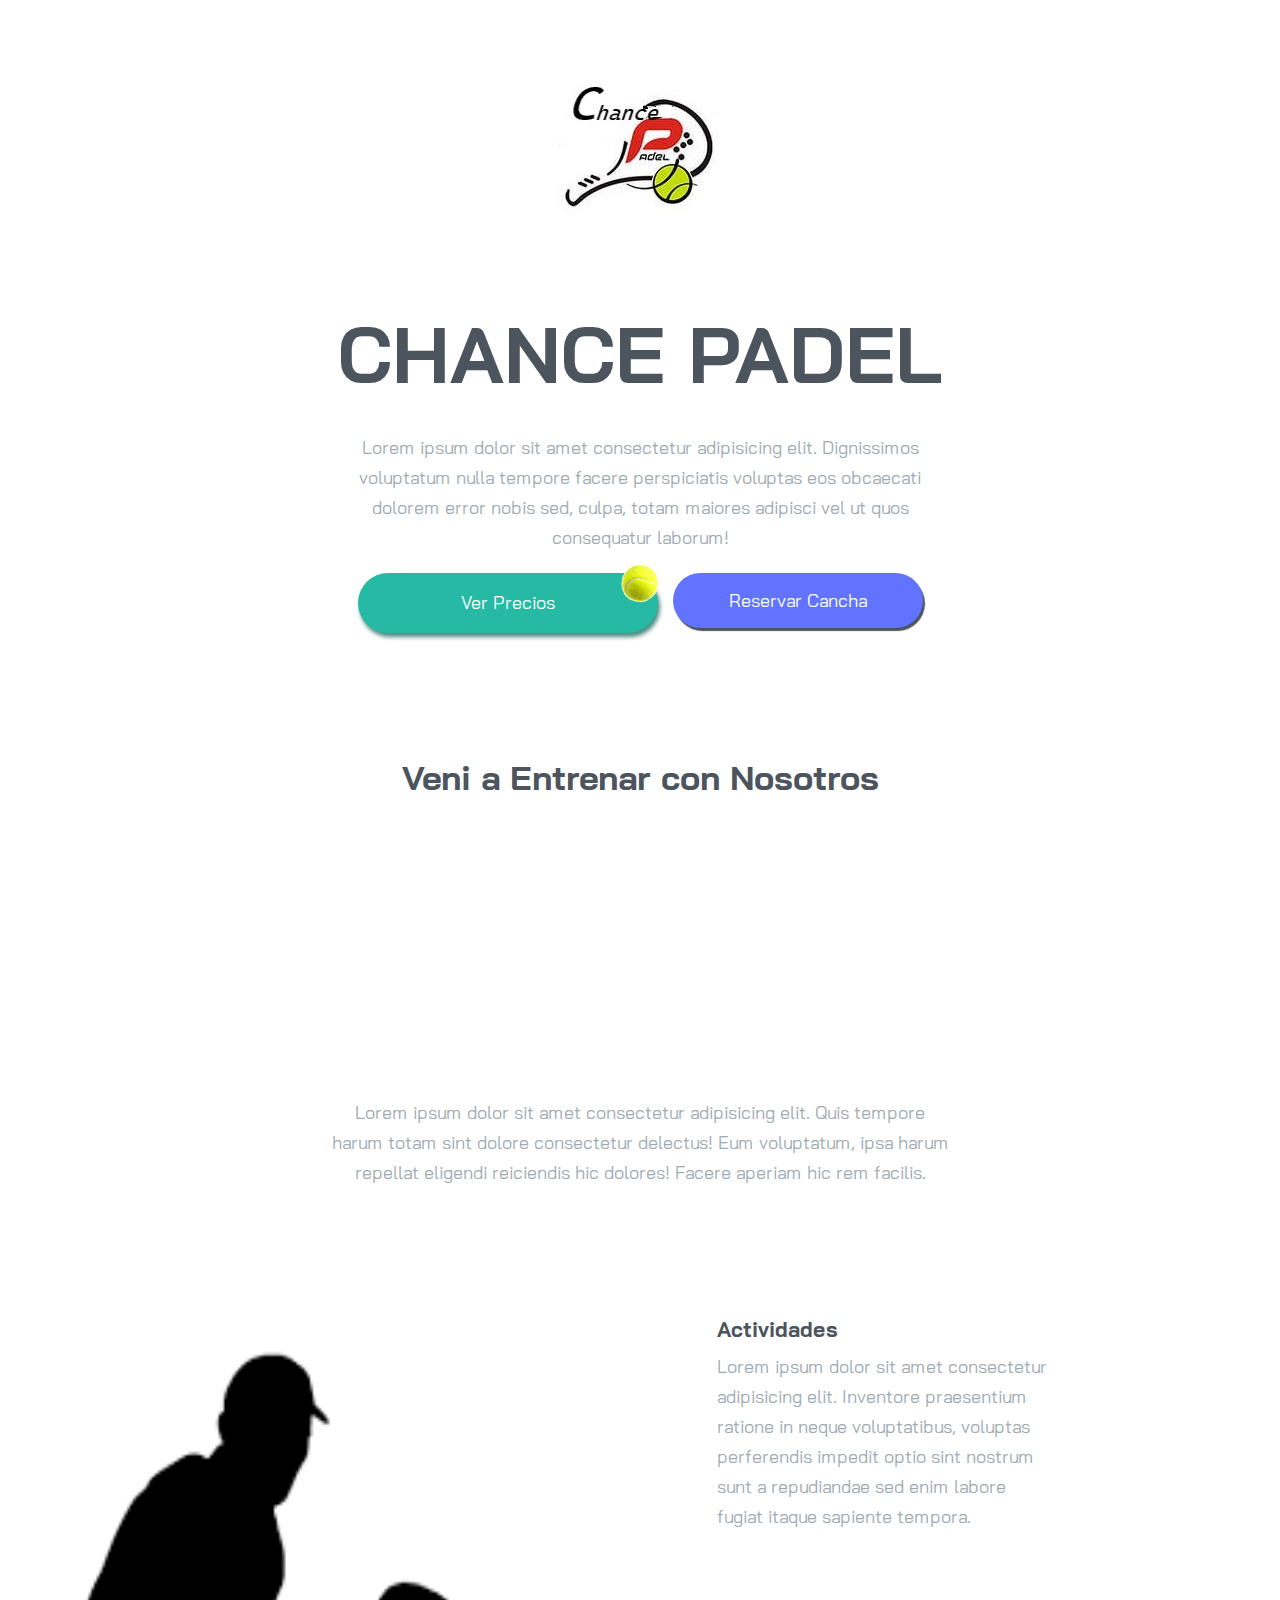
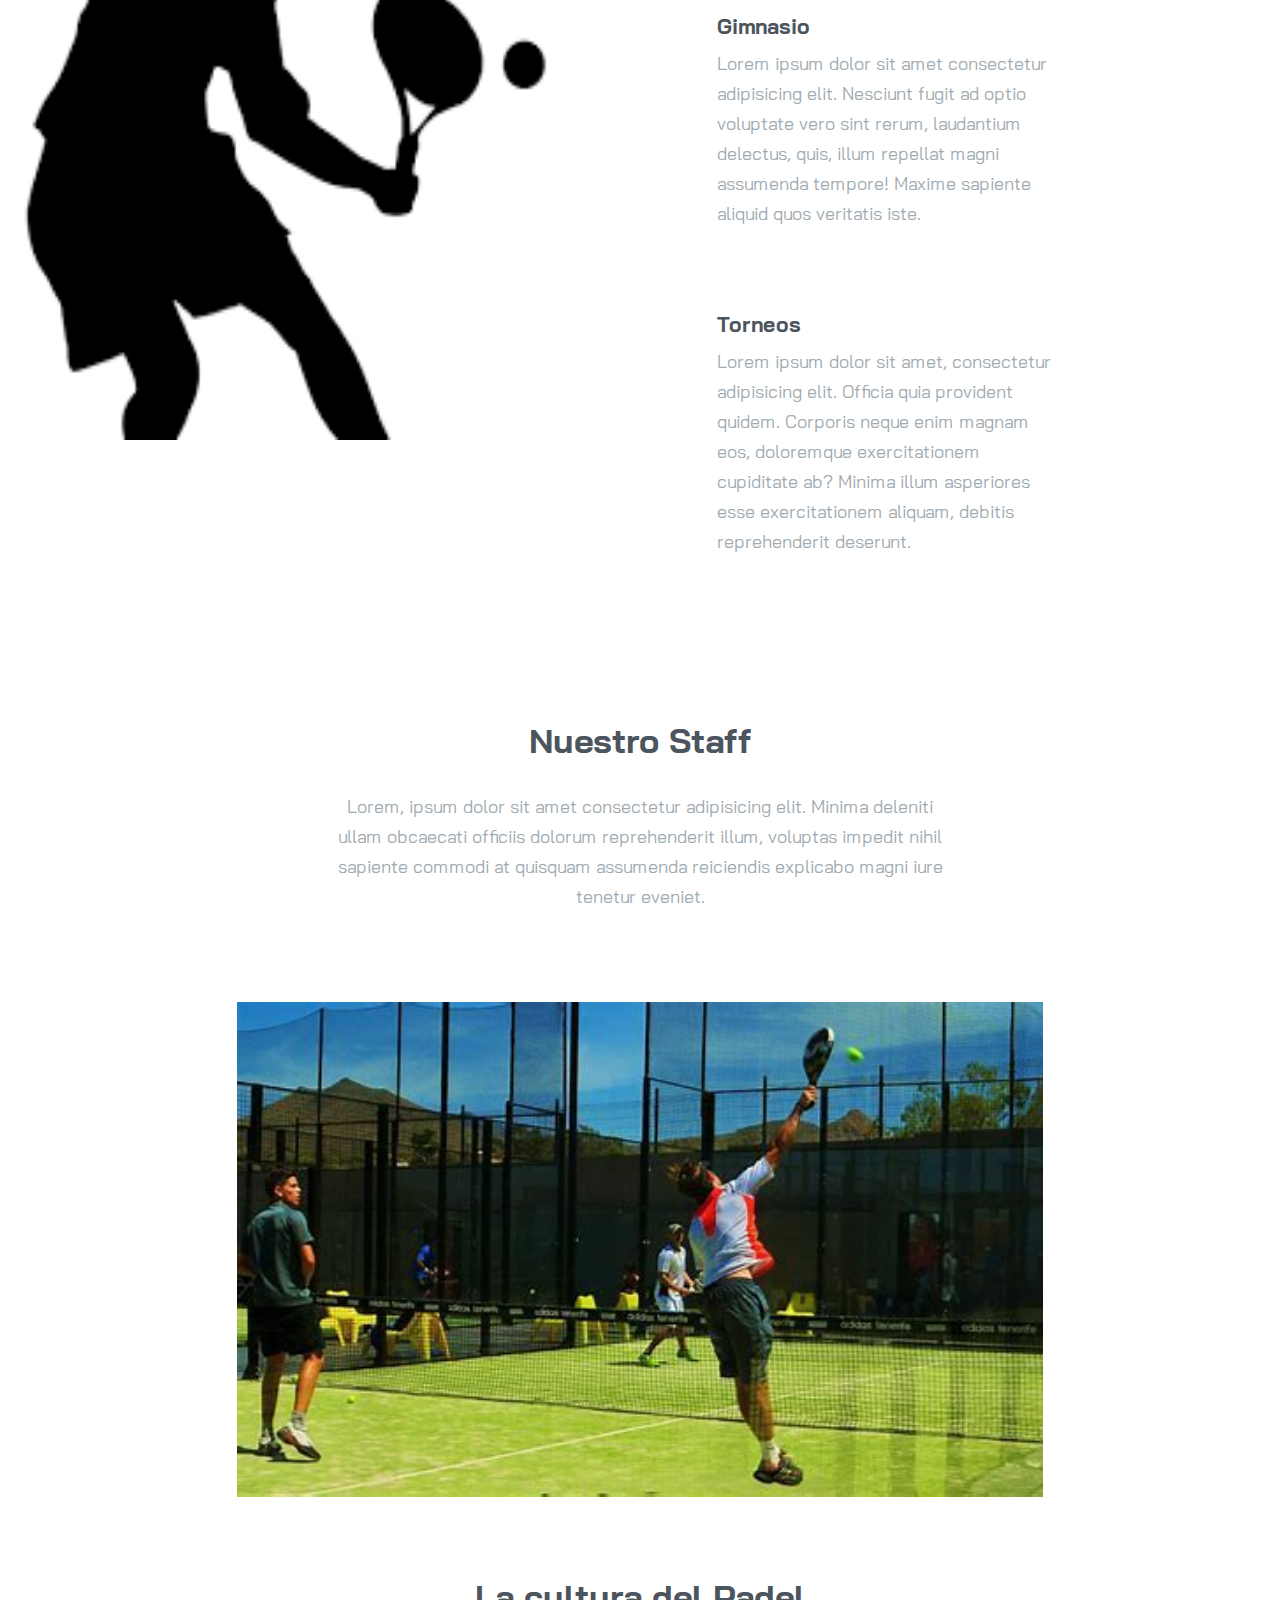
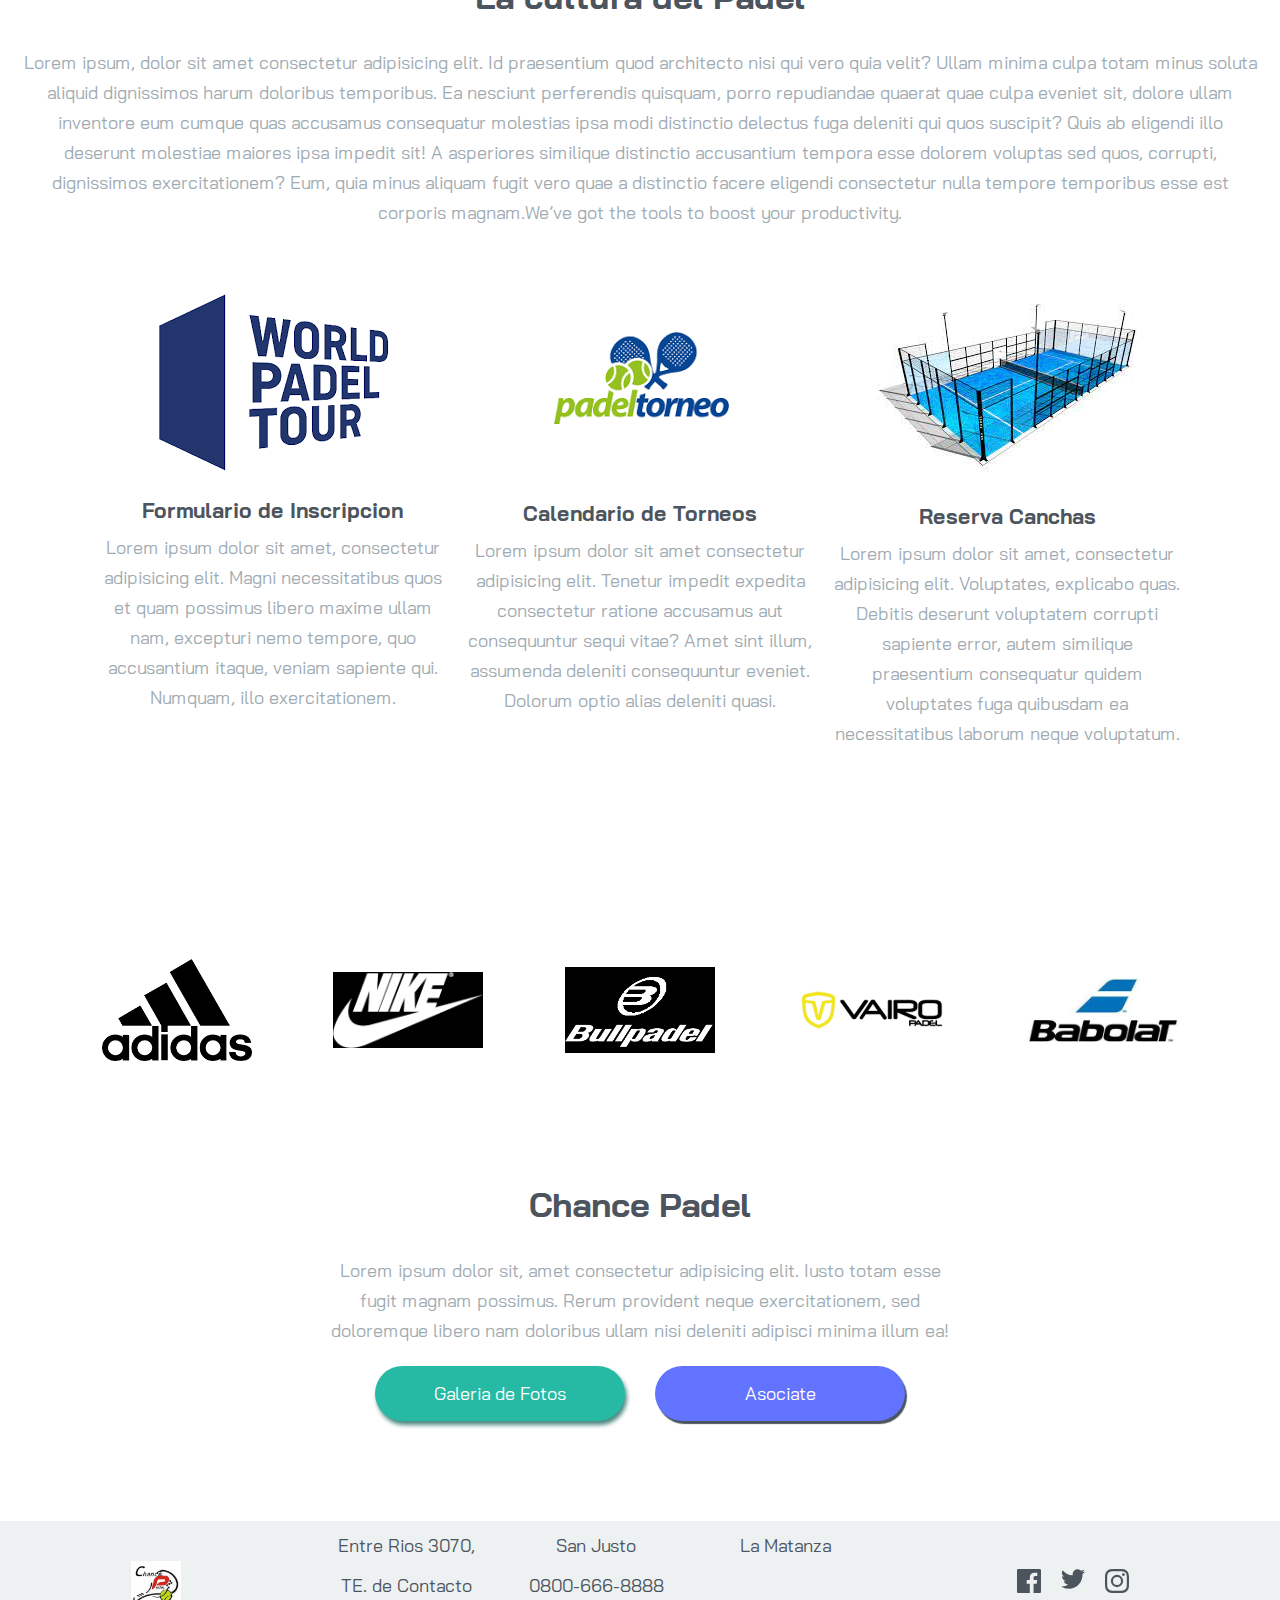
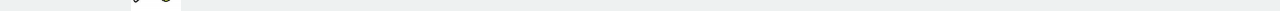
<file: index.html>
<!DOCTYPE html>
<html lang="es">

<head>
    <meta charset="UTF-8">
    <meta name="viewport" content="width=device-width"/>
    <!--meta name="viewport" content="width=device-width, initial-scale=1.0"-->
    <link rel="stylesheet" href="style.css">
    <link rel="icon" type="image/png" sizes="32x32" href="/Pics/logo.jfif">
    <title>Chance Padel</title>

</head>

<body>
    <main>
        <div class="container-gral">
            <article class="flex-content">
                <img src="/Pics/logo.jfif" class="logo-image" alt="svg">
                <h1>CHANCE PADEL</h1>
                <p class="texto texto-historia">Lorem ipsum dolor sit amet consectetur adipisicing elit. Dignissimos voluptatum nulla tempore facere perspiciatis voluptas eos obcaecati dolorem error nobis sed, culpa, totam maiores adipisci vel ut quos consequatur laborum!
                    
                </p>
                <nav class="flex-content">
                    <img src="/Pics/tennis-ball.png" class="tennis-ball" alt="tennis ball">  
                </nav>
                
                <div class="contenido-button">
                    <a style="text-decoration: none" href="/tabla de precios.html">
                    <div class="btn">
                        Ver Precios
                    </div>
                    </a>
                    <a style="text-decoration: none" href="/form validacion.html">
                    <div class="btn-der">
                        Reservar Cancha
                    </div>
                    </a>
                </div>
            </article>
            <article class="flex-content">
                <div class="contenido-keel">
                    <h2 class="h2-keep">Veni a Entrenar con Nosotros</h2>
                    <p class="texto"><iframe src="https://www.google.com/maps/embed?pb=!1m18!1m12!1m3!1d3283.45443358184!2d-58.52575668423645!3d-34.61795476575952!2m3!1f0!2f0!3f0!3m2!1i1024!2i768!4f13.1!3m3!1m2!1s0x95bcb7d884df956d%3A0xbc7ef58c23524847!2sSimbr%C3%B3n%205448%2C%20C1408BHD%20CABA!5e0!3m2!1ses-419!2sar!4v1630944976844!5m2!1ses-419!2sar" width="300" height="250" style="border:0;" allowfullscreen="" loading="lazy" title="ubicacion en mapa"></iframe></p>
                    <p class="texto texto-keep">
                        Lorem ipsum dolor sit amet consectetur adipisicing elit. Quis tempore harum totam sint dolore consectetur delectus! Eum voluptatum, ipsa harum repellat eligendi reiciendis hic dolores! Facere aperiam hic rem facilis.
                    </p>
                </div>
            </article>

            <div class="monitor">
                <img class="image-principal" src="/Pics/silueta.png" alt="silueta">
                <div class="monitor-contenido texto-left">
                    <section class="flex-content altura-sec texto-left">
                        <h3>Actividades</h3>
                        <p class="texto texto-left">
                            Lorem ipsum dolor sit amet consectetur adipisicing elit. Inventore praesentium ratione in neque voluptatibus, voluptas perferendis impedit optio sint nostrum sunt a repudiandae sed enim labore fugiat itaque sapiente tempora.
                        </p>
                    </section>
                    <section class="flex-content altura-sec texto-left">
                        <h3>
                            Gimnasio
                        </h3>
                        <p class="texto texto-left">
                            Lorem ipsum dolor sit amet consectetur adipisicing elit. Nesciunt fugit ad optio voluptate vero sint rerum, laudantium delectus, quis, illum repellat magni assumenda tempore! Maxime sapiente aliquid quos veritatis iste.
                        </p>
                    </section>
                    <section class="flex-content altura-sec texto-left">
                        <h3>Torneos </h3>
                        <p class="texto texto-left">
                            Lorem ipsum dolor sit amet, consectetur adipisicing elit. Officia quia provident quidem. Corporis neque enim magnam eos, doloremque exercitationem cupiditate ab? Minima illum asperiores esse exercitationem aliquam, debitis reprehenderit deserunt.
                        </p>
                    </section>
                </div>
            </div>
            <section class="flex-content altura-sec">
                <h2 class="h2-access">Nuestro Staff </h2>
                <p class="texto p-access">
                    Lorem, ipsum dolor sit amet consectetur adipisicing elit. Minima deleniti ullam obcaecati officiis dolorum reprehenderit illum, voluptas impedit nihil sapiente commodi at quisquam assumenda reiciendis explicabo magni iure tenetur eveniet.
                </p>
                <img class="image-desktop" src="/Pics/jugando.jfif" alt="icon">
            </section>
            <section class="flex-content altura-sec">
                <h2>
                    La cultura del Padel
                </h2>
                <p class="texto">
                    Lorem ipsum, dolor sit amet consectetur adipisicing elit. Id praesentium quod architecto nisi qui vero quia velit? Ullam minima culpa totam minus soluta aliquid dignissimos harum doloribus temporibus. Ea nesciunt perferendis quisquam, porro repudiandae quaerat quae culpa eveniet sit, dolore ullam inventore eum cumque quas accusamus consequatur molestias ipsa modi distinctio delectus fuga deleniti qui quos suscipit? Quis ab eligendi illo deserunt molestiae maiores ipsa impedit sit! A asperiores similique distinctio accusantium tempora esse dolorem voluptas sed quos, corrupti, dignissimos exercitationem? Eum, quia minus aliquam fugit vero quae a distinctio facere eligendi consectetur nulla tempore temporibus esse est corporis magnam.We’ve got the tools to boost your productivity.
                </p>
            </section>
            <div class="section-icon">
                <section class="flex-content altura-sec-icon altura-sec">
                    <img class="icon-svg" src="/Pics/formulario.png" alt="form">
                    <h3>Formulario de Inscripcion </h3>
                    <p class="texto texto-icons">
                        Lorem ipsum dolor sit amet, consectetur adipisicing elit. Magni necessitatibus quos et quam possimus libero maxime ullam nam, excepturi nemo tempore, quo accusantium itaque, veniam sapiente qui. Numquam, illo exercitationem.
                    </p>
                </section>
                <section class="flex-content altura-sec-icon altura-sec">
                    <img class="icon-svg" src="/Pics/torneo.png" alt="torneo">
                    <h3>
                        Calendario de Torneos
                    </h3>
                    <p class="texto">
                        Lorem ipsum dolor sit amet consectetur adipisicing elit. Tenetur impedit expedita consectetur ratione accusamus aut consequuntur sequi vitae? Amet sint illum, assumenda deleniti consequuntur eveniet. Dolorum optio alias deleniti quasi.
                    </p>
                </section>
                <section class="flex-content altura-sec-icon altura-sec">
                    <img class="icon-svg" src="/Pics/cancha.jpg" alt="cancha">
                    <h3>
                        Reserva Canchas
                    </h3>
                    <p class="texto">
                        Lorem ipsum dolor sit amet, consectetur adipisicing elit. Voluptates, explicabo quas. Debitis deserunt voluptatem corrupti sapiente error, autem similique praesentium consequatur quidem voluptates fuga quibusdam ea necessitatibus laborum neque voluptatum.
                    </p>
                </section>
            </div>
            <div class="image-digital">
                <img src="/Pics/adidas.png" alt="Adidas">
                <img src="/Pics/nike.png" alt="Nike">
                <img src="/Pics/bullpadel.png" alt="bullpadel">
                <img src="/Pics/vairo.png" alt="vairo">
                <img src="/Pics/babolat.png" alt="babolat">
            </div>
            <section class="flex-content">
                <h2>
                    Chance Padel
                </h2>
                <p class="texto texto-footer">
                    Lorem ipsum dolor sit, amet consectetur adipisicing elit. Iusto totam esse fugit magnam possimus. Rerum provident neque exercitationem, sed doloremque libero nam doloribus ullam nisi deleniti adipisci minima illum ea!
                </p>
                <div class="section-ios">
                    <a style="text-decoration: none" href="/fotos.html">
                    <div class="btn-fot"> Galeria de Fotos </div>
                    </a>
                    <a style="text-decoration: none" href="/Form Inscrip Club.html">
                        <div class="btn-der"> Asociate </div>
                    </a>
                </div>
            </section>
        </div>
        <div class="contacts  footer-contacts">
            <img class="images-footer" src="/Pics/logo.jfif" alt="logo">
            <ul>
                <li class="order-1"> Entre Rios 3070,</li>
                <li class="order-2">San Justo</li>
                <li class="order-3"> La Matanza</li>
                <li class="order-4"> TE. de Contacto</li>
                <li class="order-5"> 0800-666-8888</li>
            </ul>
            <div class="rede-social">
                <svg class="hover-icon" width="24" height="24" xmlns="http://www.w3.org/2000/svg">
                    <a href="https://www.facebook.com/" target="_blank">
                    </a>
                    <path
                        d="M22.675 0H1.325C.593 0 0 .593 0 1.325v21.351C0 23.407.593 24 1.325 24H12.82v-9.294H9.692v-3.622h3.128V8.413c0-3.1 1.893-4.788 4.659-4.788 1.325 0 2.463.099 2.795.143v3.24l-1.918.001c-1.504 0-1.795.715-1.795 1.763v2.313h3.587l-.467 3.622h-3.12V24h6.116c.73 0 1.323-.593 1.323-1.325V1.325C24 .593 23.407 0 22.675 0z"
                        fill="currentColor" fill-rule="nonzero" />
                </svg>
                <svg class="hover-icon" width="24" height="20" xmlns="http://www.w3.org/2000/svg">
                    <path
                        d=" M24 2.557a9.83 9.83 0 01-2.828.775A4.932 4.932 0 0023.337.608a9.864 9.864 0 01-3.127 1.195A4.916 4.916 0 0016.616.248c-3.179 0-5.515 2.966-4.797 6.045A13.978 13.978 0 011.671 1.149a4.93 4.93 0 001.523 6.574 4.903
                            4.903 0 01-2.229-.616c-.054 2.281 1.581 4.415 3.949 4.89a4.935 4.935 0 01-2.224.084 4.928 4.928 0 004.6 3.419A9.9 9.9 0 010 17.54a13.94 13.94 0 007.548 2.212c9.142 0 14.307-7.721 13.995-14.646A10.025 10.025 0 0024 2.557z "
                        fill="currentColor" fill-rule=" nonzero " />
                </svg>
                <svg class="hover-icon" width="24" height="24" xmlns="http://www.w3.org/2000/svg">
                    <path
                        d=" M12 2.163c3.204 0 3.584.012 4.85.07 3.252.148 4.771 1.691 4.919 4.919.058 1.265.069 1.645.069 4.849 0 3.205-.012 3.584-.069 4.849-.149 3.225-1.664 4.771-4.919 4.919-1.266.058-1.644.07-4.85.07-3.204 0-3.584-.012-4.849-.07-3.26-.149-4.771-1.699-4.919-4.92-.058-1.265-.07-1.644-.07-4.849
                            0-3.204.013-3.583.07-4.849.149-3.227 1.664-4.771 4.919-4.919 1.266-.057 1.645-.069 4.849-.069zM12 0C8.741 0 8.333.014 7.053.072 2.695.272.273 2.69.073 7.052.014 8.333 0 8.741 0 12c0 3.259.014 3.668.072 4.948.2 4.358 2.618 6.78
                            6.98 6.98C8.333 23.986 8.741 24 12 24c3.259 0 3.668-.014 4.948-.072 4.354-.2 6.782-2.618 6.979-6.98.059-1.28.073-1.689.073-4.948 0-3.259-.014-3.667-.072-4.947-.196-4.354-2.617-6.78-6.979-6.98C15.668.014 15.259 0 12 0zm0 5.838a6.162
                            6.162 0 100 12.324 6.162 6.162 0 000-12.324zM12 16a4 4 0 110-8 4 4 0 010 8zm6.406-11.845a1.44 1.44 0 100 2.881 1.44 1.44 0 000-2.881z "
                        fill="currentColor" fill-rule=" nonzero " />
                </svg>
            </div>
        </div>
    </main>

</body>

</html>
</file>
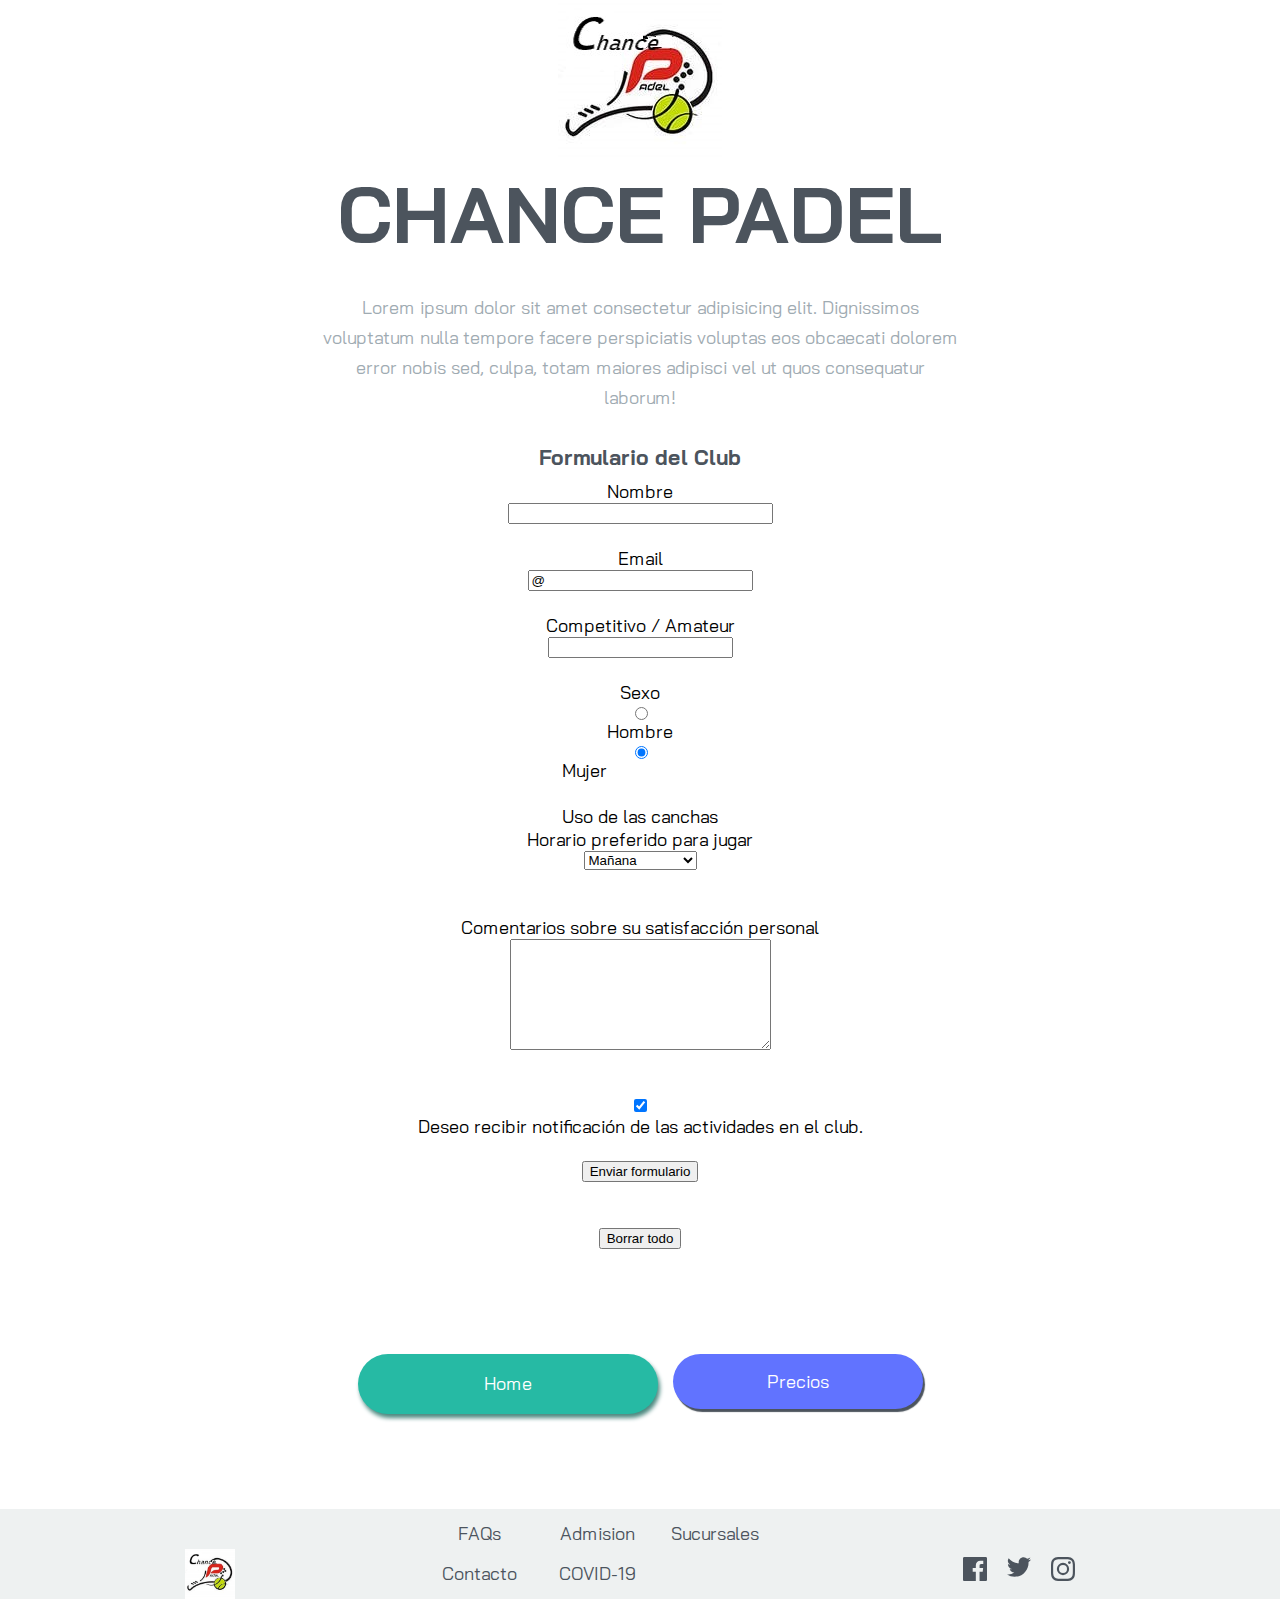
<file: contact.html>
<!DOCTYPE html>
<html lang="en">
<head>
    <meta charset="UTF-8">
    <meta http-equiv="X-UA-Compatible" content="IE=edge">
    <meta name="viewport" content="width=device-width"/>
    <!--meta name="viewport" content="width=device-width, initial-scale=1.0"-->
    <link rel="stylesheet" href="style.css">
    <link rel="icon" type="image/png" sizes="32x32" href="/Pics/logo.jfif">
    <title>Chance Padel: Contacto</title>
</head>
<body>
    <div class="container-geral">
        <article class="flex-content content-imagem">
            <img src="/Pics/logo.jfif" class="logo-imagem" alt="svg">
            <h1>CHANCE PADEL</h1>
                <p class="texto texto-historia">Lorem ipsum dolor sit amet consectetur adipisicing elit. Dignissimos voluptatum nulla tempore facere perspiciatis voluptas eos obcaecati dolorem error nobis sed, culpa, totam maiores adipisci vel ut quos consequatur laborum!
                    
                </p>
                <h3>Formulario del Club</h3>
        </article>
    </div>
    
    <form class="flex-content" action="mailto:mail@gmail.com" method="post" enctype="text/plain">

        Nombre <input type="text" name="nombre" size="30" maxlength="100">
        
        <br>
        
        Email <input type="text" name="email" size="25" maxlength="100" value="@">
        
        <br>
        
        Competitivo / Amateur <input type="text" name="poblacion" size="20" maxlength="60">
        
        <br>
        
        Sexo
        
        <br>
        
        <input type="radio" name="sexo" value="Varon" checked> Hombre
        
        <br>
        
        <input type="radio" name="sexo" value="Mujer" checked> Mujer
        
        <br>
        
        <br>
        
        Uso de las canchas
        
        <br>

        <label for="viajes">Horario preferido para jugar</label>
              
        <select name="utilizacion">
        
        <option value="1">Mañana</option>
        
        <option value="2">Tarde</option>
        
        <option value="3">Noche</option>
        
        <option value="4">Fin de Semana</option>
        
        </select>
        
        <br>
        
        <br>
        
        Comentarios sobre su satisfacción personal
        
        <br>
        
        <textarea cols="30" rows="7" name="comentarios"></textarea>
        
        <br>
        
        <br>
        
        <input type="checkbox" name="recibir_info" checked> Deseo recibir notificación de las actividades en el club.
        
        <br>
        
        <br>
        
        <input type="submit" value="Enviar formulario">
        
        <br>
        
        <br>
        
        <input type="Reset" value="Borrar todo">
        
        </form>
        <br>
        <article class="flex-content content-image">
            <div class="contenido-button">
            <a style="text-decoration: none" href="/index.html">
            <div class="btn">
                Home
            </div>
            </a>
            <a style="text-decoration: none" href="/tabla de precios.html">
            <div class="btn-der">
                Precios
            </div>
            </a>
            </div>
        </article>
        <div class="contacts  footer-contacts">
            <img class="images-footer" src="/Pics/logo.jfif" alt="logo">
            <ul>
                <li class="order-1"> FAQs </li>
                <li class="order-2"> Admision</li>
                <li class="order-3"> Sucursales</li>
                <li class="order-4"> Contacto</li>
                <li class="order-5"> COVID-19</li>
            </ul>
            <div class="rede-social">
                <svg class="hover-icon" width="24" height="24" xmlns="http://www.w3.org/2000/svg">
                    <a href="https://www.facebook.com/" target="_blank">
                    </a>
                    <path
                        d="M22.675 0H1.325C.593 0 0 .593 0 1.325v21.351C0 23.407.593 24 1.325 24H12.82v-9.294H9.692v-3.622h3.128V8.413c0-3.1 1.893-4.788 4.659-4.788 1.325 0 2.463.099 2.795.143v3.24l-1.918.001c-1.504 0-1.795.715-1.795 1.763v2.313h3.587l-.467 3.622h-3.12V24h6.116c.73 0 1.323-.593 1.323-1.325V1.325C24 .593 23.407 0 22.675 0z"
                        fill="currentColor" fill-rule="nonzero" />
                </svg>
                <svg class="hover-icon" width="24" height="20" xmlns="http://www.w3.org/2000/svg">
                    <path
                        d=" M24 2.557a9.83 9.83 0 01-2.828.775A4.932 4.932 0 0023.337.608a9.864 9.864 0 01-3.127 1.195A4.916 4.916 0 0016.616.248c-3.179 0-5.515 2.966-4.797 6.045A13.978 13.978 0 011.671 1.149a4.93 4.93 0 001.523 6.574 4.903
                            4.903 0 01-2.229-.616c-.054 2.281 1.581 4.415 3.949 4.89a4.935 4.935 0 01-2.224.084 4.928 4.928 0 004.6 3.419A9.9 9.9 0 010 17.54a13.94 13.94 0 007.548 2.212c9.142 0 14.307-7.721 13.995-14.646A10.025 10.025 0 0024 2.557z "
                        fill="currentColor" fill-rule=" nonzero " />
                </svg>
                <svg class="hover-icon" width="24" height="24" xmlns="http://www.w3.org/2000/svg">
                    <path
                        d=" M12 2.163c3.204 0 3.584.012 4.85.07 3.252.148 4.771 1.691 4.919 4.919.058 1.265.069 1.645.069 4.849 0 3.205-.012 3.584-.069 4.849-.149 3.225-1.664 4.771-4.919 4.919-1.266.058-1.644.07-4.85.07-3.204 0-3.584-.012-4.849-.07-3.26-.149-4.771-1.699-4.919-4.92-.058-1.265-.07-1.644-.07-4.849
                            0-3.204.013-3.583.07-4.849.149-3.227 1.664-4.771 4.919-4.919 1.266-.057 1.645-.069 4.849-.069zM12 0C8.741 0 8.333.014 7.053.072 2.695.272.273 2.69.073 7.052.014 8.333 0 8.741 0 12c0 3.259.014 3.668.072 4.948.2 4.358 2.618 6.78
                            6.98 6.98C8.333 23.986 8.741 24 12 24c3.259 0 3.668-.014 4.948-.072 4.354-.2 6.782-2.618 6.979-6.98.059-1.28.073-1.689.073-4.948 0-3.259-.014-3.667-.072-4.947-.196-4.354-2.617-6.78-6.979-6.98C15.668.014 15.259 0 12 0zm0 5.838a6.162
                            6.162 0 100 12.324 6.162 6.162 0 000-12.324zM12 16a4 4 0 110-8 4 4 0 010 8zm6.406-11.845a1.44 1.44 0 100 2.881 1.44 1.44 0 000-2.881z "
                        fill="currentColor" fill-rule=" nonzero " />
                </svg>
            </div>
        </div>    
</body>
</html>
</file>
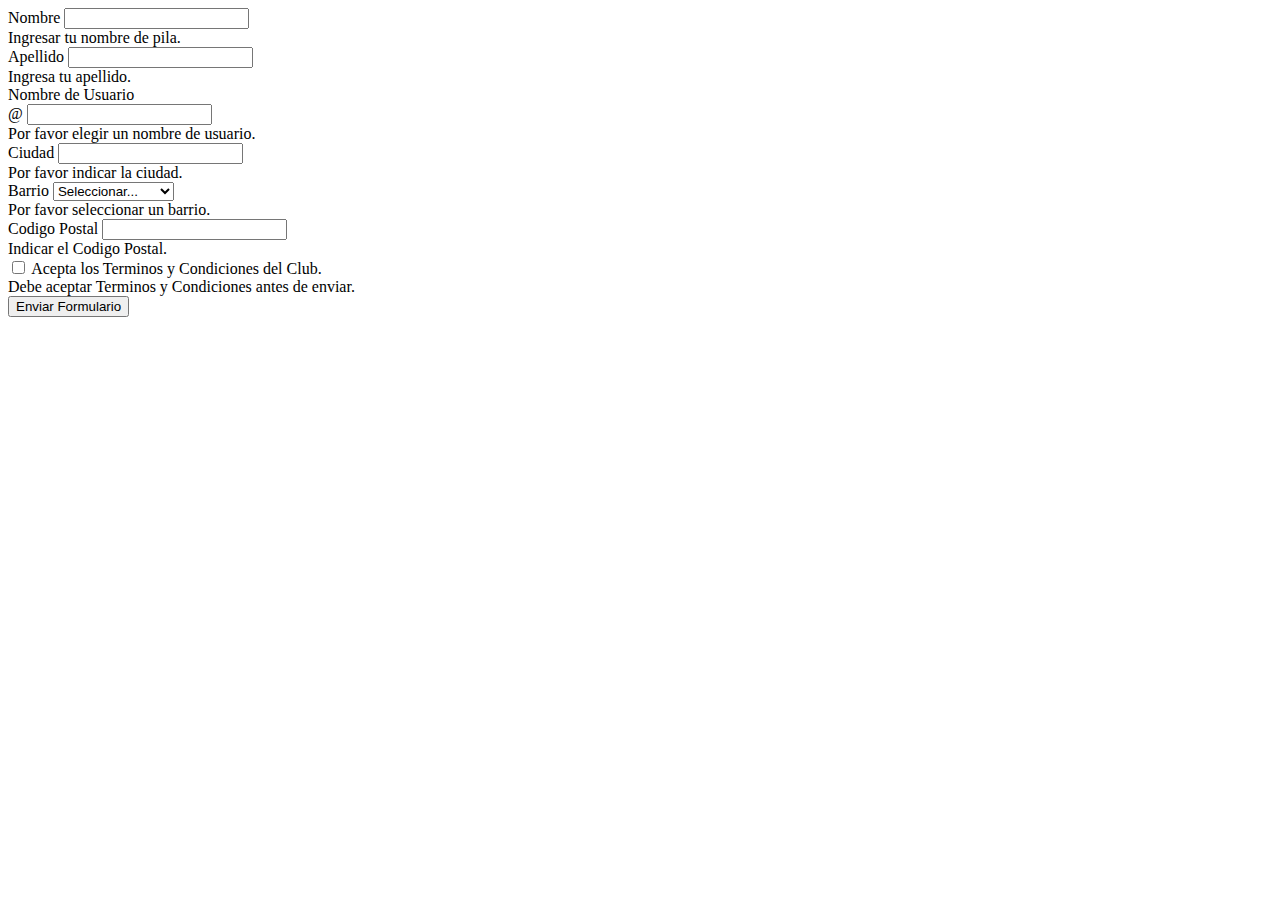
<file: form custom style.html>
<!DOCTYPE html>
<html lang="es">
<head>
    <meta charset="UTF-8">
    <meta http-equiv="X-UA-Compatible" content="IE=edge">
    <meta name="viewport" content="width=device-width"/>
    <!--meta name="viewport" content="width=device-width, initial-scale=1.0"-->
    
    <link href="https://cdn.jsdelivr.net/npm/bootstrap@5.0.2/dist/css/bootstrap.min.css" rel="stylesheet" integrity="sha384-EVSTQN3/azprG1Anm3QDgpJLIm9Nao0Yz1ztcQTwFspd3yD65VohhpuuCOmLASjC" crossorigin="anonymous">
    
    <title>Form BootSrapValJS</title>
</head>
<body>
    <form class="row g-3 needs-validation" novalidate>
        <div class="col-md-4">
          <label for="validationCustom01" class="form-label">Nombre</label>
          <input type="text" class="form-control" id="validationCustom01" value="" required>
          <div class="valid-feedback">
            Ingresar tu nombre de pila.
          </div>
        </div>
        <div class="col-md-4">
          <label for="validationCustom02" class="form-label">Apellido</label>
          <input type="text" class="form-control" id="validationCustom02" value="" required>
          <div class="valid-feedback">
            Ingresa tu apellido.
          </div>
        </div>
        <div class="col-md-4">
          <label for="validationCustomUsername" class="form-label">Nombre de Usuario</label>
          <div class="input-group has-validation">
            <span class="input-group-text" id="inputGroupPrepend">@</span>
            <input type="text" class="form-control" id="validationCustomUsername" aria-describedby="inputGroupPrepend" required>
            <div class="invalid-feedback">
              Por favor elegir un nombre de usuario.
            </div>
          </div>
        </div>
        <div class="col-md-6">
          <label for="validationCustom03" class="form-label">Ciudad</label>
          <input type="text" class="form-control" id="validationCustom03" required>
          <div class="invalid-feedback">
            Por favor indicar la ciudad.
          </div>
        </div>
        <div class="col-md-3">
          <label for="validationCustom04" class="form-label">Barrio</label>
          <select class="form-select" id="validationCustom04" required>
            <option selected disabled value="">Seleccionar...</option>
            <option>Almagro</option>
            <option>Balvanera</option>
            <option>Belgrano</option>
            <option>Colegiales</option>
            <option>Flores</option>
            <option>Liniers</option>
            <option>Mataderos</option>
            <option>Monte Castro</option>
            <option>Nueva Pompeya</option>
            <option>Palermo</option>
            <option>Recoleta</option>
            <option>Retiro</option>
            <option>San Cristobal</option>
            <option>San Nicolás</option>
            <option>San Telmo</option>
            <option>Versalles</option>
            <option>Villa Crespo</option>
                        
          </select>
          <div class="invalid-feedback">
            Por favor seleccionar un barrio.
          </div>
        </div>
        <div class="col-md-3">
          <label for="validationCustom05" class="form-label">Codigo Postal</label>
          <input type="text" class="form-control" id="validationCustom05" required>
          <div class="invalid-feedback">
            Indicar el Codigo Postal.
          </div>
        </div>
        <div class="col-12">
          <div class="form-check">
            <input class="form-check-input" type="checkbox" value="" id="invalidCheck" required>
            <label class="form-check-label" for="invalidCheck">
              Acepta los Terminos y Condiciones del Club.
            </label>
            <div class="invalid-feedback">
              Debe aceptar Terminos y Condiciones antes de enviar.
            </div>
          </div>
        </div>
        <div class="col-12">
          <button class="btn btn-primary" type="submit">Enviar Formulario</button>
        </div>
      </form>   
      <script src = "validar.js"></script>
      
</body>
</html>
</file>
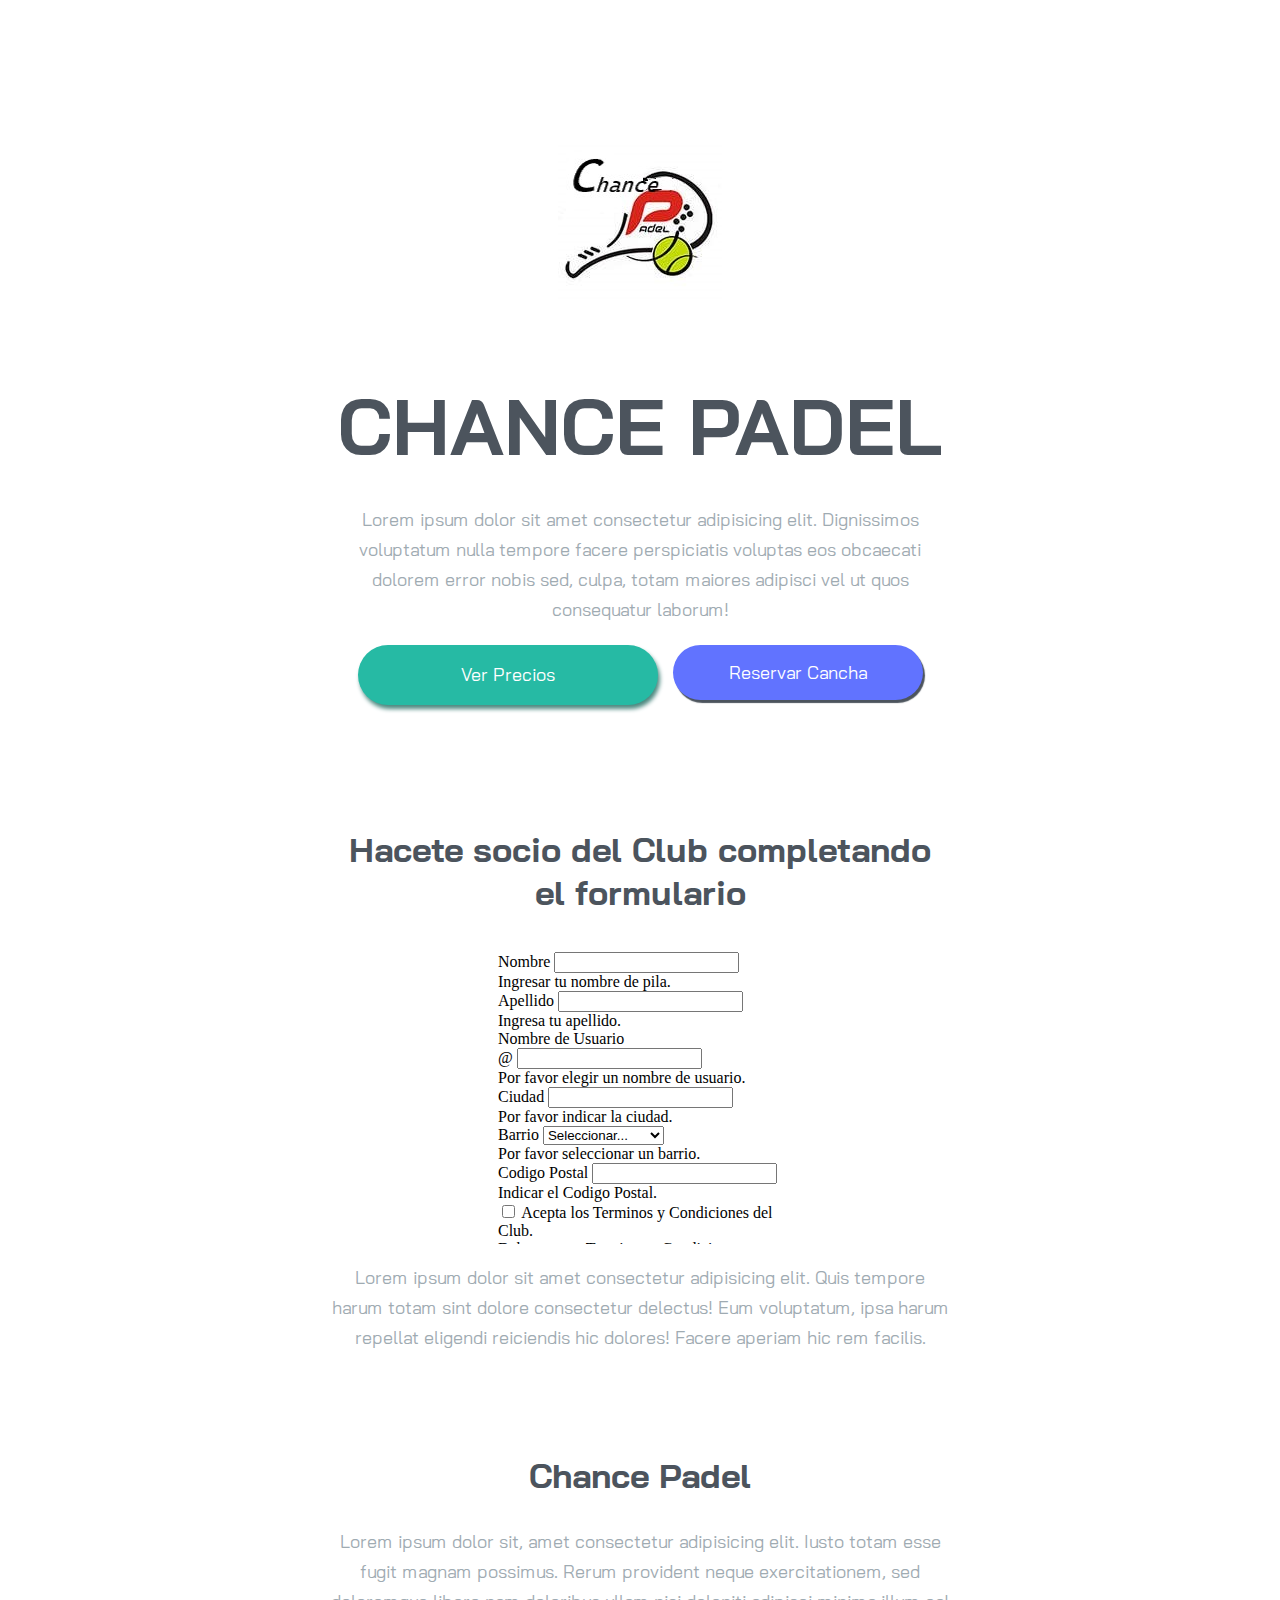
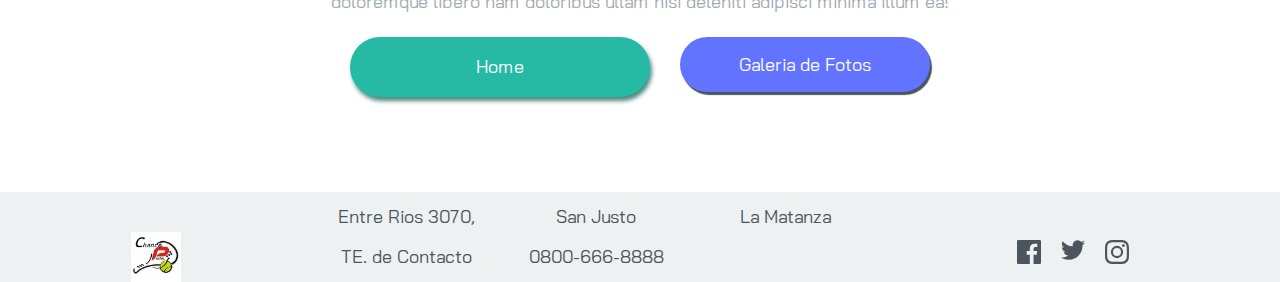
<file: Form Inscrip Club.html>
<!DOCTYPE html>
<html lang="es">

<head>
    <meta charset="UTF-8">
    <meta name="viewport" content="width=device-width"/>
    <!--meta name="viewport" content="width=device-width, initial-scale=1.0"-->
    <link rel="stylesheet" href="style.css">
    <link rel="icon" type="image/png" sizes="32x32" href="/Pics/logo.jfif">
    <title>Chance Padel</title>

</head>

<body>
    <main>
        <div class="container-gral">
            <article class="flex-content content-image">
                <img src="/Pics/logo.jfif" class="logo-image" alt="svg">
                <h1>CHANCE PADEL</h1>
                <p class="texto texto-historia">Lorem ipsum dolor sit amet consectetur adipisicing elit. Dignissimos voluptatum nulla tempore facere perspiciatis voluptas eos obcaecati dolorem error nobis sed, culpa, totam maiores adipisci vel ut quos consequatur laborum!
                    
                </p>
                <div class="contenido-button">
                    <a style="text-decoration: none" href="/tabla de precios.html">
                    <div class="btn">
                        Ver Precios
                    </div>
                    </a>
                    <a style="text-decoration: none" href="/form validacion.html">
                    <div class="btn-der">
                        Reservar Cancha
                    </div>
                    </a>
                </div>
            </article>
            <article class="flex-content">
                <div class="contenido-keel">
                    <h2 class="h2-keep">Hacete socio del Club completando el formulario</h2>
                    <p class="texto"><iframe src= "/form custom style.html" width="300" height="300" style="border:0;" allowfullscreen="" loading="lazy" title="ubicacion en mapa"></iframe></p>
                    <p class="texto texto-keep">
                        Lorem ipsum dolor sit amet consectetur adipisicing elit. Quis tempore harum totam sint dolore consectetur delectus! Eum voluptatum, ipsa harum repellat eligendi reiciendis hic dolores! Facere aperiam hic rem facilis.
                    </p>
                </div>
            </article>

            
            <section class="flex-content">
                <h2>
                    Chance Padel
                </h2>
                <p class="texto texto-footer">
                    Lorem ipsum dolor sit, amet consectetur adipisicing elit. Iusto totam esse fugit magnam possimus. Rerum provident neque exercitationem, sed doloremque libero nam doloribus ullam nisi deleniti adipisci minima illum ea!
                </p>
                <div class="section-ios">
                    <a style="text-decoration: none" href="/index.html">
                    <div class="btn"> Home </div>
                    </a>
                    <a style="text-decoration: none" href="/fotos.html">
                        <div class="btn-der"> Galeria de Fotos </div>
                    </a>
                </div>
            </section>
        </div>
        <div class="contacts  footer-contacts">
            <img class="images-footer" src="/Pics/logo.jfif" alt="logo">
            <ul>
                <li class="order-1"> Entre Rios 3070,</li>
                <li class="order-2">San Justo</li>
                <li class="order-3"> La Matanza</li>
                <li class="order-4"> TE. de Contacto</li>
                <li class="order-5"> 0800-666-8888</li>
            </ul>
            <div class="rede-social">
                <svg class="hover-icon" width="24" height="24" xmlns="http://www.w3.org/2000/svg">
                    <a href="https://www.facebook.com/" target="_blank">
                    </a>
                    <path
                        d="M22.675 0H1.325C.593 0 0 .593 0 1.325v21.351C0 23.407.593 24 1.325 24H12.82v-9.294H9.692v-3.622h3.128V8.413c0-3.1 1.893-4.788 4.659-4.788 1.325 0 2.463.099 2.795.143v3.24l-1.918.001c-1.504 0-1.795.715-1.795 1.763v2.313h3.587l-.467 3.622h-3.12V24h6.116c.73 0 1.323-.593 1.323-1.325V1.325C24 .593 23.407 0 22.675 0z"
                        fill="currentColor" fill-rule="nonzero" />
                </svg>
                <svg class="hover-icon" width="24" height="20" xmlns="http://www.w3.org/2000/svg">
                    <path
                        d=" M24 2.557a9.83 9.83 0 01-2.828.775A4.932 4.932 0 0023.337.608a9.864 9.864 0 01-3.127 1.195A4.916 4.916 0 0016.616.248c-3.179 0-5.515 2.966-4.797 6.045A13.978 13.978 0 011.671 1.149a4.93 4.93 0 001.523 6.574 4.903
                            4.903 0 01-2.229-.616c-.054 2.281 1.581 4.415 3.949 4.89a4.935 4.935 0 01-2.224.084 4.928 4.928 0 004.6 3.419A9.9 9.9 0 010 17.54a13.94 13.94 0 007.548 2.212c9.142 0 14.307-7.721 13.995-14.646A10.025 10.025 0 0024 2.557z "
                        fill="currentColor" fill-rule=" nonzero " />
                </svg>
                <svg class="hover-icon" width="24" height="24" xmlns="http://www.w3.org/2000/svg">
                    <path
                        d=" M12 2.163c3.204 0 3.584.012 4.85.07 3.252.148 4.771 1.691 4.919 4.919.058 1.265.069 1.645.069 4.849 0 3.205-.012 3.584-.069 4.849-.149 3.225-1.664 4.771-4.919 4.919-1.266.058-1.644.07-4.85.07-3.204 0-3.584-.012-4.849-.07-3.26-.149-4.771-1.699-4.919-4.92-.058-1.265-.07-1.644-.07-4.849
                            0-3.204.013-3.583.07-4.849.149-3.227 1.664-4.771 4.919-4.919 1.266-.057 1.645-.069 4.849-.069zM12 0C8.741 0 8.333.014 7.053.072 2.695.272.273 2.69.073 7.052.014 8.333 0 8.741 0 12c0 3.259.014 3.668.072 4.948.2 4.358 2.618 6.78
                            6.98 6.98C8.333 23.986 8.741 24 12 24c3.259 0 3.668-.014 4.948-.072 4.354-.2 6.782-2.618 6.979-6.98.059-1.28.073-1.689.073-4.948 0-3.259-.014-3.667-.072-4.947-.196-4.354-2.617-6.78-6.979-6.98C15.668.014 15.259 0 12 0zm0 5.838a6.162
                            6.162 0 100 12.324 6.162 6.162 0 000-12.324zM12 16a4 4 0 110-8 4 4 0 010 8zm6.406-11.845a1.44 1.44 0 100 2.881 1.44 1.44 0 000-2.881z "
                        fill="currentColor" fill-rule=" nonzero " />
                </svg>
            </div>
        </div>
    </main>

</body>

</html>
</file>
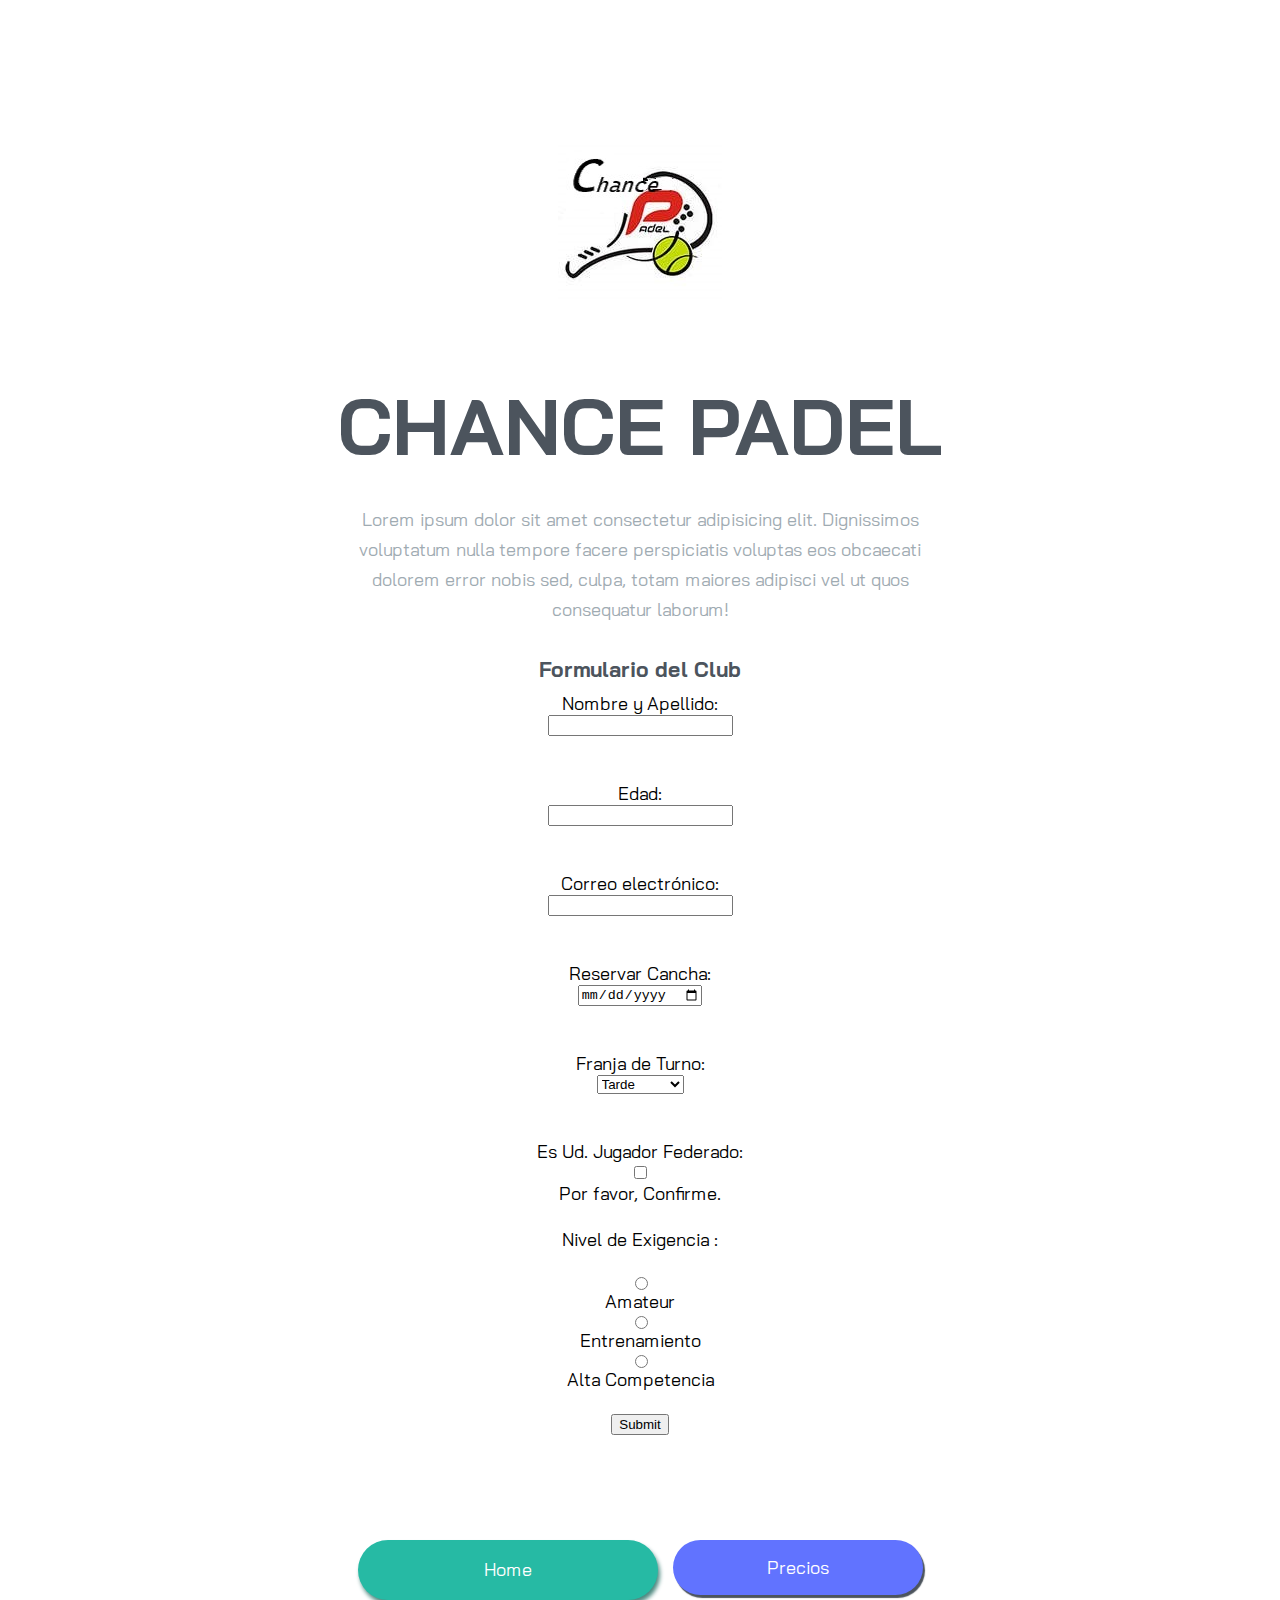
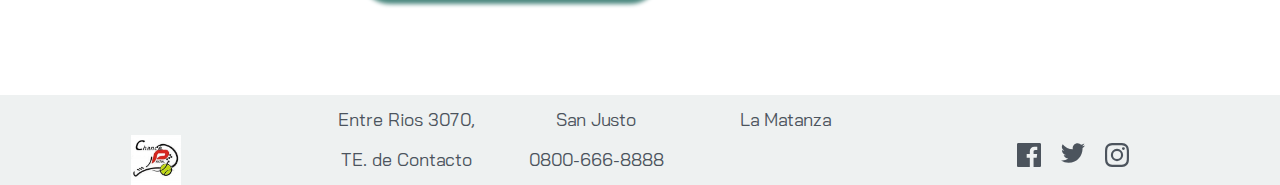
<file: form validacion.html>
<!DOCTYPE html>
<html lang="es">
<head>
  <meta charset="UTF-8">
  <meta http-equiv="X-UA-Compatible" content="IE=edge">
  <meta name="viewport" content="width=device-width, initial-scale=1.0">
  <link rel="stylesheet" href="style.css">
  <link rel="icon" type="image/png" sizes="32x32" href="/Pics/logo.jfif">
  <title>Chance Padel: Form</title>
  <script>
    
  function validarFormulario(){
 
    var txtNombre = document.getElementById('nombre').value;
    var txtEdad = document.getElementById('edad').value;
    var txtCorreo = document.getElementById('correo').value;
    var txtFecha = document.getElementById('fecha').value;
    var cmbSelector = document.getElementById('selector').selectedIndex;
    var chkEstado = document.getElementById('checkBox');
    var rbtEstado = document.getElementsByName('radioButton');
 
    var banderaRBTN = false;
 
    //Test campo obligatorio
    if(txtNombre == null || txtNombre.length == 0 || /^\s+$/.test(txtNombre)){
      alert('ERROR: Debe ingresar Nombre y Apellido');
      return false;
    }
 
    //Test edad
    if(txtEdad == null || txtEdad.length == 0 || isNaN(txtEdad)){
      alert('ERROR: Debe ingresar una edad');
      return false;
    }
 
    //Test correo
    if(!(/\S+@\S+\.\S+/.test(txtCorreo))){
      alert('ERROR: Debe escribir un mail válido');
      return false;
    }
 
    //Test fecha
    if(!isNaN(txtFecha)){
      alert('ERROR: Debe elegir una fecha');
      return false;
    }
 
    //Test comboBox
    if(cmbSelector == null || cmbSelector == 0){
      alert('ERROR: Debe seleccionar una opcion');
      return false;
    }
 
    //Test checkBox
    if(!chkEstado.checked){
      alert('ERROR: Debe seleccionar el checkbox');
      return false;
    }
 
    //Test RadioButtons
    for(var i = 0; i < rbtEstado.length; i++){
      if(rbtEstado[i].checked){
        banderaRBTN = true;
        break;
      }
    }
    if(!banderaRBTN){
      alert('ERROR: Debe elegir una opción');
      return false;
    }
 
    return true;
  }
 
  </script>
</head>
<body>
  <div class="container-gral">
    <article class="flex-content content-image">
        <img src="/Pics/logo.jfif" class="logo-image" alt="svg">
        <h1>CHANCE PADEL</h1>
            <p class="texto texto-historia">Lorem ipsum dolor sit amet consectetur adipisicing elit. Dignissimos voluptatum nulla tempore facere perspiciatis voluptas eos obcaecati dolorem error nobis sed, culpa, totam maiores adipisci vel ut quos consequatur laborum!
                
            </p>
            <h3>Formulario del Club</h3>
    </article>
</div>
  <form class="flex-content" action="" onsubmit="return validarFormulario()">
    <label for="nombre">
      <span>Nombre y Apellido:</span>
    </label>
    <input id="nombre" name="nombre" type="text">
    
    <br><br>
 
    <label for="edad">
      <span>Edad:</span>
    </label>
    <input id="edad" name="edad" type="text">
    
    <br><br>
 
    <label for="correo">
      <span>Correo electrónico:</span>
    </label>
    <input id="correo" name="correo" type="text">
 
    <br><br>
    
    <label for="fecha">
      <span>Reservar Cancha:</span>
    </label>
    <input id="fecha" name="fecha" type="date">
 
    <br><br>
 
    <label for="selector">
      <span>Franja de Turno:</span>
    </label>
    <select id="selector" name="selector">
      <option value="">Tarde</option>
      <option value="1">Mañana</option>
      <option value="2">Noche</option>
      <option value="3">Todo el dia</option>
    </select>
 
    <br><br>
 
    <label for="checkBox">
      <span>Es Ud. Jugador Federado:</span>
    </label>
    <input id="checkBox" name="checkBox" type="checkbox"> Por favor, Confirme.
    
    <br><br>
 
    <label for="radioButton">
      <span>Nivel de Exigencia :</span>
    </label><br>
    <input type="radio" id="radioButton" name="radioButton"> Amateur<br>
    <input type="radio" id="radioButton1" name="radioButton"> Entrenamiento<br>
    <input type="radio" id="radioButton2" name="radioButton"> Alta Competencia
    
    <br><br>
 
    <input type="submit" value="Submit">
 
  </form>
  <br>
        <article class="flex-content content-image">
            <div class="contenido-button">
            <a style="text-decoration: none" href="/index.html">
            <div class="btn">
                Home
            </div>
            </a>
            <a style="text-decoration: none" href="/tabla de precios.html">
            <div class="btn-der">
                Precios
            </div>
            </a>
            </div>
        </article>
        <div class="contacts  footer-contacts">
            <img class="images-footer" src="/Pics/logo.jfif" alt="logo">
            <ul>
              <li class="order-1"> Entre Rios 3070,</li>
              <li class="order-2">San Justo</li>
              <li class="order-3"> La Matanza</li>
              <li class="order-4"> TE. de Contacto</li>
              <li class="order-5"> 0800-666-8888</li>
            </ul>
            <div class="rede-social">
                <svg class="hover-icon" width="24" height="24" xmlns="http://www.w3.org/2000/svg">
                    <a href="https://www.facebook.com/" target="_blank">
                    </a>
                    <path
                        d="M22.675 0H1.325C.593 0 0 .593 0 1.325v21.351C0 23.407.593 24 1.325 24H12.82v-9.294H9.692v-3.622h3.128V8.413c0-3.1 1.893-4.788 4.659-4.788 1.325 0 2.463.099 2.795.143v3.24l-1.918.001c-1.504 0-1.795.715-1.795 1.763v2.313h3.587l-.467 3.622h-3.12V24h6.116c.73 0 1.323-.593 1.323-1.325V1.325C24 .593 23.407 0 22.675 0z"
                        fill="currentColor" fill-rule="nonzero" />
                </svg>
                <svg class="hover-icon" width="24" height="20" xmlns="http://www.w3.org/2000/svg">
                    <path
                        d=" M24 2.557a9.83 9.83 0 01-2.828.775A4.932 4.932 0 0023.337.608a9.864 9.864 0 01-3.127 1.195A4.916 4.916 0 0016.616.248c-3.179 0-5.515 2.966-4.797 6.045A13.978 13.978 0 011.671 1.149a4.93 4.93 0 001.523 6.574 4.903
                            4.903 0 01-2.229-.616c-.054 2.281 1.581 4.415 3.949 4.89a4.935 4.935 0 01-2.224.084 4.928 4.928 0 004.6 3.419A9.9 9.9 0 010 17.54a13.94 13.94 0 007.548 2.212c9.142 0 14.307-7.721 13.995-14.646A10.025 10.025 0 0024 2.557z "
                        fill="currentColor" fill-rule=" nonzero " />
                </svg>
                <svg class="hover-icon" width="24" height="24" xmlns="http://www.w3.org/2000/svg">
                    <path
                        d=" M12 2.163c3.204 0 3.584.012 4.85.07 3.252.148 4.771 1.691 4.919 4.919.058 1.265.069 1.645.069 4.849 0 3.205-.012 3.584-.069 4.849-.149 3.225-1.664 4.771-4.919 4.919-1.266.058-1.644.07-4.85.07-3.204 0-3.584-.012-4.849-.07-3.26-.149-4.771-1.699-4.919-4.92-.058-1.265-.07-1.644-.07-4.849
                            0-3.204.013-3.583.07-4.849.149-3.227 1.664-4.771 4.919-4.919 1.266-.057 1.645-.069 4.849-.069zM12 0C8.741 0 8.333.014 7.053.072 2.695.272.273 2.69.073 7.052.014 8.333 0 8.741 0 12c0 3.259.014 3.668.072 4.948.2 4.358 2.618 6.78
                            6.98 6.98C8.333 23.986 8.741 24 12 24c3.259 0 3.668-.014 4.948-.072 4.354-.2 6.782-2.618 6.979-6.98.059-1.28.073-1.689.073-4.948 0-3.259-.014-3.667-.072-4.947-.196-4.354-2.617-6.78-6.979-6.98C15.668.014 15.259 0 12 0zm0 5.838a6.162
                            6.162 0 100 12.324 6.162 6.162 0 000-12.324zM12 16a4 4 0 110-8 4 4 0 010 8zm6.406-11.845a1.44 1.44 0 100 2.881 1.44 1.44 0 000-2.881z "
                        fill="currentColor" fill-rule=" nonzero " />
                </svg>
            </div>
        </div>

</body>
</html>
</file>
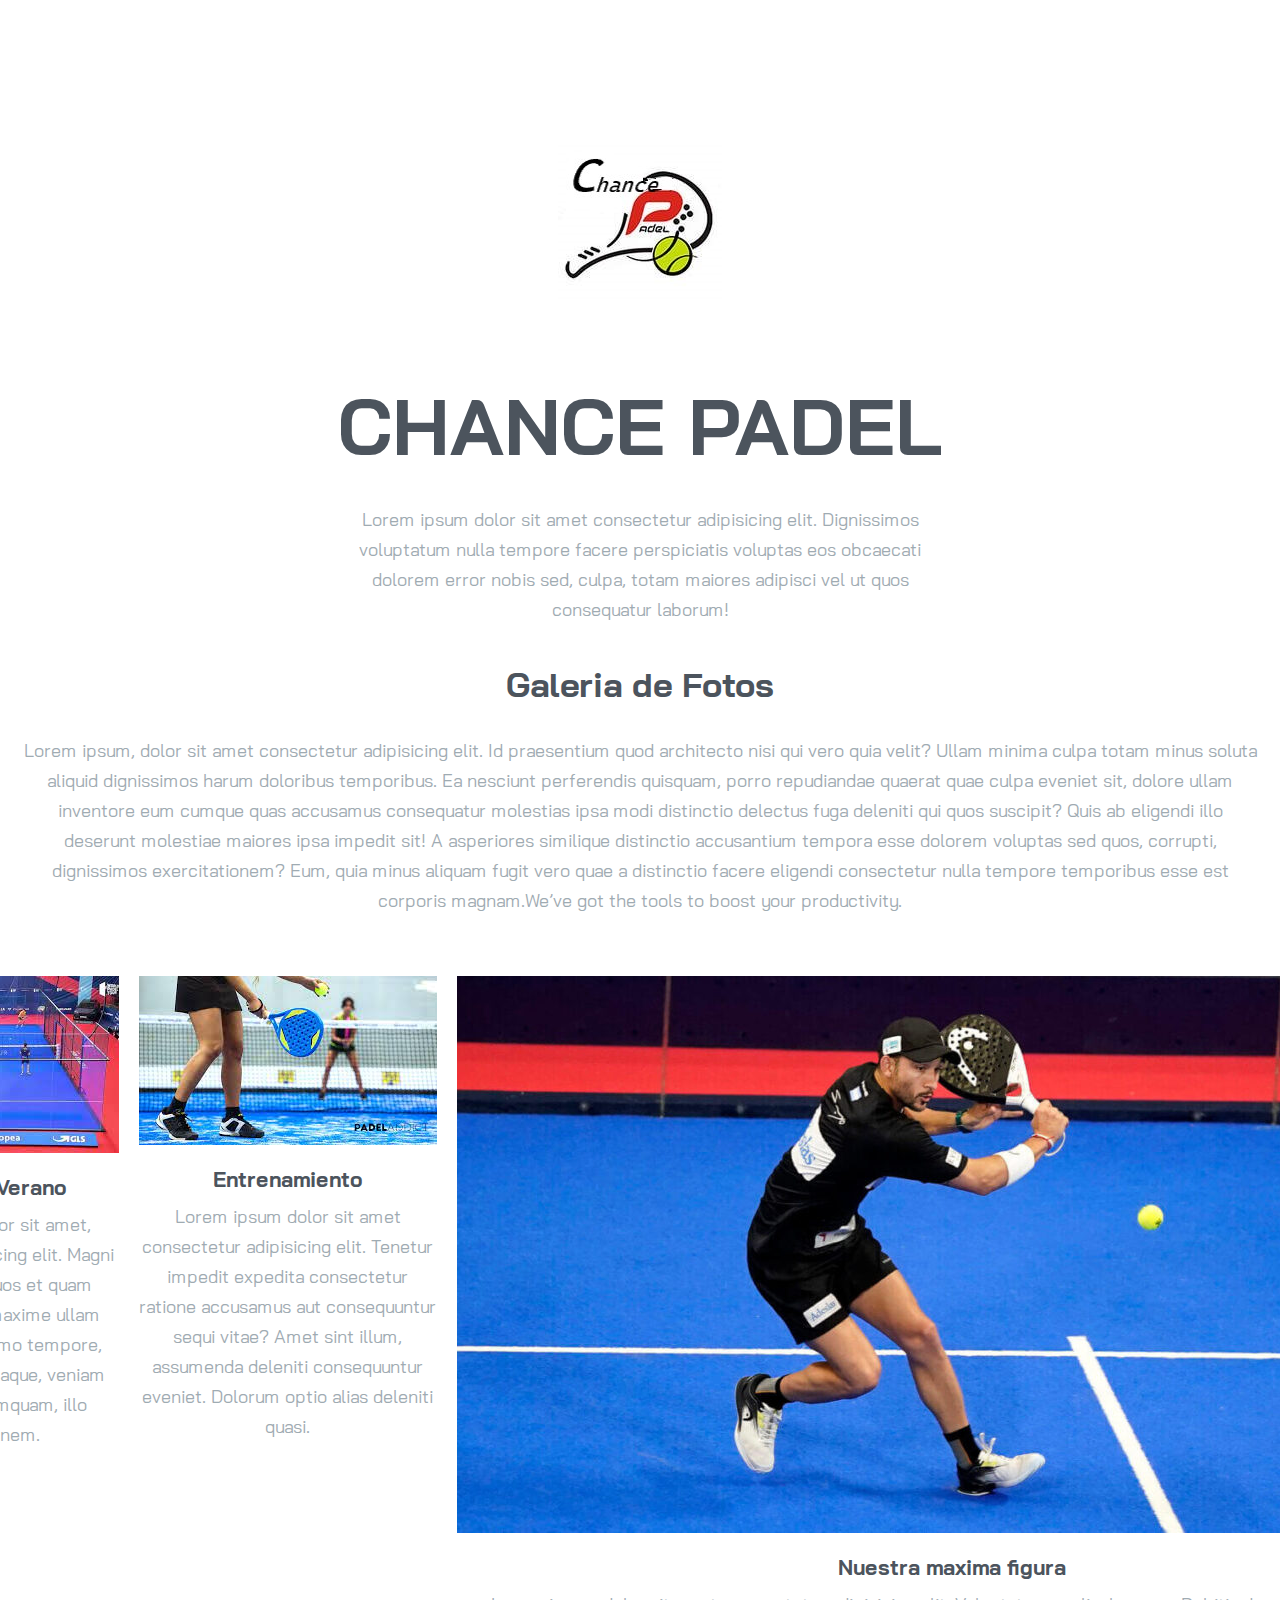
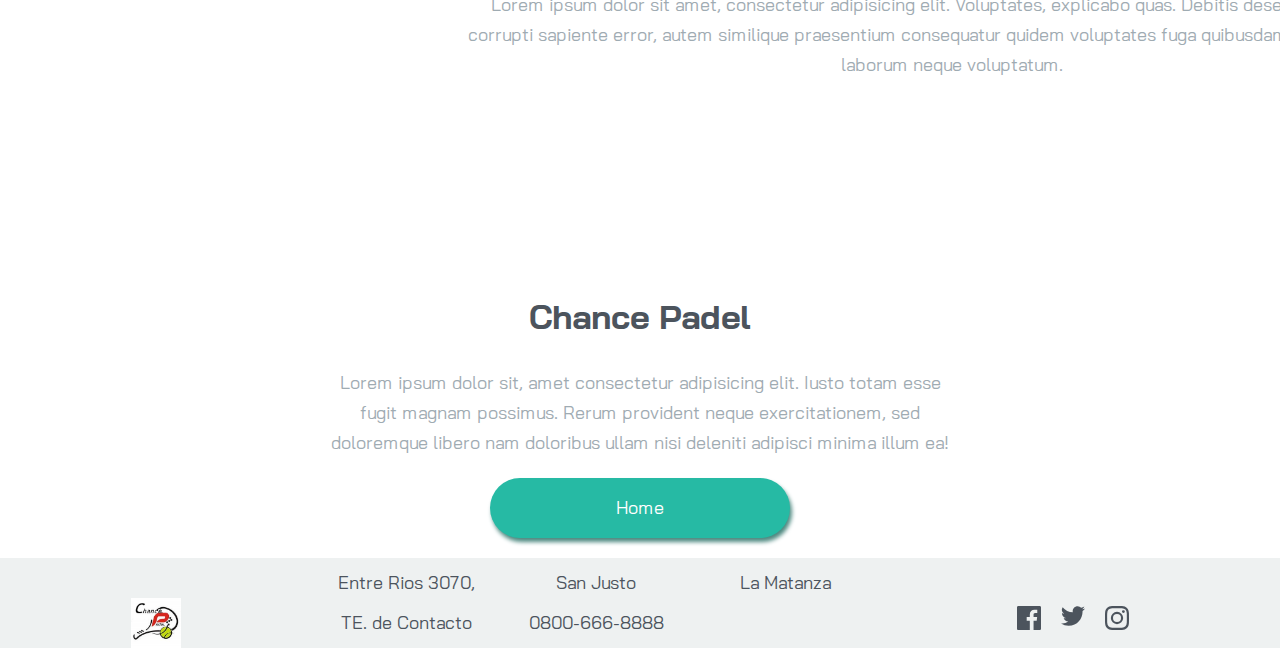
<file: fotos.html>
<!DOCTYPE html>
<html lang="en">
<head>
    <meta charset="UTF-8">
    <meta http-equiv="X-UA-Compatible" content="IE=edge">
    <meta name="viewport" content="width=device-width, initial-scale=1.0">
    <link rel="stylesheet" href="style.css">
    <link rel="icon" type="image/png" sizes="32x32" href="/Pics/logo.jfif">
    <title>Chance Padel: Fotos</title>
</head>
<body>
    <main>
        <div class="container-gral">
            <article class="flex-content content-image">
                <img src="/Pics/logo.jfif" class="logo-image" alt="svg">
                <h1>CHANCE PADEL</h1>
                <p class="texto texto-historia">Lorem ipsum dolor sit amet consectetur adipisicing elit. Dignissimos voluptatum nulla tempore facere perspiciatis voluptas eos obcaecati dolorem error nobis sed, culpa, totam maiores adipisci vel ut quos consequatur laborum!
                    
                </p>
                
            <section class="flex-content altura-sec">
                <h2>
                    Galeria de Fotos
                </h2>
                <p class="texto">
                    Lorem ipsum, dolor sit amet consectetur adipisicing elit. Id praesentium quod architecto nisi qui vero quia velit? Ullam minima culpa totam minus soluta aliquid dignissimos harum doloribus temporibus. Ea nesciunt perferendis quisquam, porro repudiandae quaerat quae culpa eveniet sit, dolore ullam inventore eum cumque quas accusamus consequatur molestias ipsa modi distinctio delectus fuga deleniti qui quos suscipit? Quis ab eligendi illo deserunt molestiae maiores ipsa impedit sit! A asperiores similique distinctio accusantium tempora esse dolorem voluptas sed quos, corrupti, dignissimos exercitationem? Eum, quia minus aliquam fugit vero quae a distinctio facere eligendi consectetur nulla tempore temporibus esse est corporis magnam.We’ve got the tools to boost your productivity.
                </p>
            </section>
            <div class="section-icon">
                <section class="flex-content altura-sec-icon altura-sec">
                    <img class="icon-svg" src="/Pics/padel 1.jfif" alt="form">
                    <h3>Torneo de Verano </h3>
                    <p class="texto texto-icons">
                        Lorem ipsum dolor sit amet, consectetur adipisicing elit. Magni necessitatibus quos et quam possimus libero maxime ullam nam, excepturi nemo tempore, quo accusantium itaque, veniam sapiente qui. Numquam, illo exercitationem.
                    </p>
                </section>
                <section class="flex-content altura-sec-icon altura-sec">
                    <img class="icon-svg" src="/Pics/padel 2.jfif" alt="torneo">
                    <h3>
                        Entrenamiento
                    </h3>
                    <p class="texto">
                        Lorem ipsum dolor sit amet consectetur adipisicing elit. Tenetur impedit expedita consectetur ratione accusamus aut consequuntur sequi vitae? Amet sint illum, assumenda deleniti consequuntur eveniet. Dolorum optio alias deleniti quasi.
                    </p>
                </section>
                <section class="flex-content altura-sec-icon altura-sec">
                    <img class="icon-svg" src="/Pics/padel 3.jpg" alt="cancha">
                    <h3>
                        Nuestra maxima figura
                    </h3>
                    <p class="texto">
                        Lorem ipsum dolor sit amet, consectetur adipisicing elit. Voluptates, explicabo quas. Debitis deserunt voluptatem corrupti sapiente error, autem similique praesentium consequatur quidem voluptates fuga quibusdam ea necessitatibus laborum neque voluptatum.
                    </p>
                </section>
            </div>
            
            <section class="flex-content">
                <h2>
                    Chance Padel
                </h2>
                <p class="texto texto-footer">
                    Lorem ipsum dolor sit, amet consectetur adipisicing elit. Iusto totam esse fugit magnam possimus. Rerum provident neque exercitationem, sed doloremque libero nam doloribus ullam nisi deleniti adipisci minima illum ea!
                </p>
                <div class="section-ios">
                    <a style="text-decoration: none" href="/index.html">
                    <div class="btn"> Home 

                    </div>
                    </a>
                    
                </div>
            </section>
        </article>
        </div>
        <div class="contacts  footer-contacts">
            <img class="images-footer" src="/Pics/logo.jfif" alt="logo">
            <ul>
                <li class="order-1"> Entre Rios 3070,</li>
                <li class="order-2">San Justo</li>
                <li class="order-3"> La Matanza</li>
                <li class="order-4"> TE. de Contacto</li>
                <li class="order-5"> 0800-666-8888</li>
            </ul>
            <div class="rede-social">
                <svg class="hover-icon" width="24" height="24" xmlns="http://www.w3.org/2000/svg">
                    <a href="https://www.facebook.com/" target="_blank">
                    </a>
                    <path
                        d="M22.675 0H1.325C.593 0 0 .593 0 1.325v21.351C0 23.407.593 24 1.325 24H12.82v-9.294H9.692v-3.622h3.128V8.413c0-3.1 1.893-4.788 4.659-4.788 1.325 0 2.463.099 2.795.143v3.24l-1.918.001c-1.504 0-1.795.715-1.795 1.763v2.313h3.587l-.467 3.622h-3.12V24h6.116c.73 0 1.323-.593 1.323-1.325V1.325C24 .593 23.407 0 22.675 0z"
                        fill="currentColor" fill-rule="nonzero" />
                </svg>
                <svg class="hover-icon" width="24" height="20" xmlns="http://www.w3.org/2000/svg">
                    <path
                        d=" M24 2.557a9.83 9.83 0 01-2.828.775A4.932 4.932 0 0023.337.608a9.864 9.864 0 01-3.127 1.195A4.916 4.916 0 0016.616.248c-3.179 0-5.515 2.966-4.797 6.045A13.978 13.978 0 011.671 1.149a4.93 4.93 0 001.523 6.574 4.903
                            4.903 0 01-2.229-.616c-.054 2.281 1.581 4.415 3.949 4.89a4.935 4.935 0 01-2.224.084 4.928 4.928 0 004.6 3.419A9.9 9.9 0 010 17.54a13.94 13.94 0 007.548 2.212c9.142 0 14.307-7.721 13.995-14.646A10.025 10.025 0 0024 2.557z "
                        fill="currentColor" fill-rule=" nonzero " />
                </svg>
                <svg class="hover-icon" width="24" height="24" xmlns="http://www.w3.org/2000/svg">
                    <path
                        d=" M12 2.163c3.204 0 3.584.012 4.85.07 3.252.148 4.771 1.691 4.919 4.919.058 1.265.069 1.645.069 4.849 0 3.205-.012 3.584-.069 4.849-.149 3.225-1.664 4.771-4.919 4.919-1.266.058-1.644.07-4.85.07-3.204 0-3.584-.012-4.849-.07-3.26-.149-4.771-1.699-4.919-4.92-.058-1.265-.07-1.644-.07-4.849
                            0-3.204.013-3.583.07-4.849.149-3.227 1.664-4.771 4.919-4.919 1.266-.057 1.645-.069 4.849-.069zM12 0C8.741 0 8.333.014 7.053.072 2.695.272.273 2.69.073 7.052.014 8.333 0 8.741 0 12c0 3.259.014 3.668.072 4.948.2 4.358 2.618 6.78
                            6.98 6.98C8.333 23.986 8.741 24 12 24c3.259 0 3.668-.014 4.948-.072 4.354-.2 6.782-2.618 6.979-6.98.059-1.28.073-1.689.073-4.948 0-3.259-.014-3.667-.072-4.947-.196-4.354-2.617-6.78-6.979-6.98C15.668.014 15.259 0 12 0zm0 5.838a6.162
                            6.162 0 100 12.324 6.162 6.162 0 000-12.324zM12 16a4 4 0 110-8 4 4 0 010 8zm6.406-11.845a1.44 1.44 0 100 2.881 1.44 1.44 0 000-2.881z "
                        fill="currentColor" fill-rule=" nonzero " />
                </svg>
            </div>
        </div>
    </main>
</body>
</html>
</file>
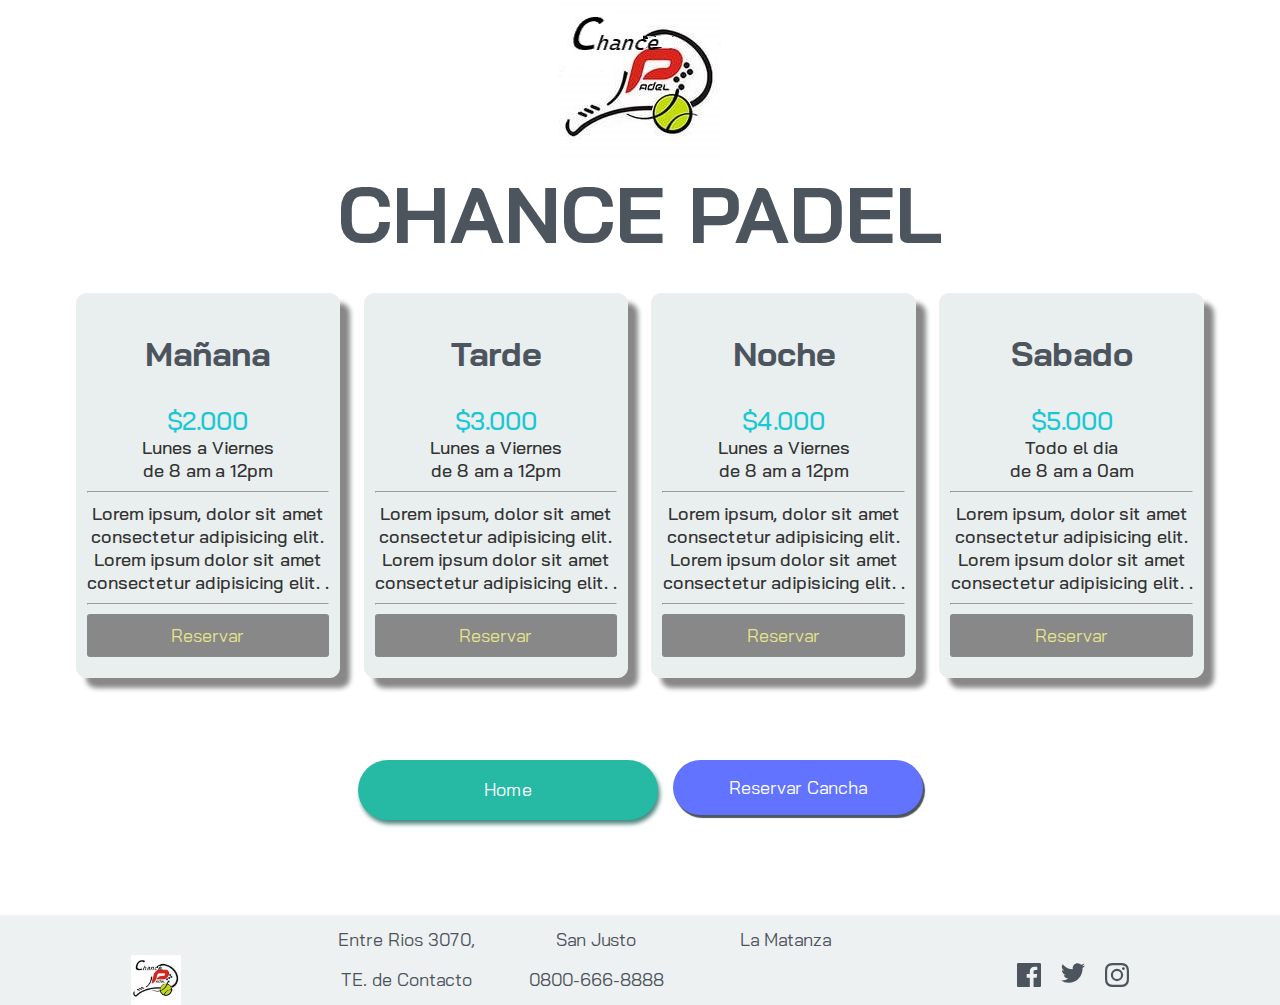
<file: tabla de precios.html>
<!DOCTYPE html>
<html lang="en">
<head>
    <meta charset="UTF-8">
    <meta http-equiv="X-UA-Compatible" content="IE=edge">
    <meta name="viewport" content="width=device-width"/>
    <!--meta name="viewport" content="width=device-width, initial-scale=1.0"-->
    <title>Chance Padel: Precios</title>
    <link rel="preconnect" href="https://fonts.googleapis.com">
    <link rel="preconnect" href="https://fonts.gstatic.com" crossorigin>
    <link href="https://fonts.googleapis.com/css2?family=Montserrat:wght@300&display=swap" rel="stylesheet">
    <link rel="stylesheet" href="tabla-precios.css">
    <link rel="stylesheet" href="style.css">
    <link rel="icon" type="image/png" sizes="32x32" href="/Pics/logo.jfif">
</head>
<body>
    <div class="container-geral">
        <article class="flex-content content-imagem">
            <img src="/Pics/logo.jfif" class="logo-imagem" alt="svg">
            <h1>CHANCE PADEL</h1>
        </article>
    </div>
    <section class="container flex text-center">
        <div class="columna">
            <h2>Mañana</h2>
            <p class="precio">$2.000</p>
            <p>Lunes a Viernes</p>
            <p>de 8 am a 12pm</p>
            <hr>
            <p>Lorem ipsum, dolor sit amet consectetur adipisicing elit.</p>
            <p>Lorem ipsum dolor sit amet consectetur adipisicing elit. .</p>
            <hr>
            <a href="#" class="btn-precio">Reservar</a>

        </div>
        <div class="columna">
            <h2>Tarde</h2>
            <p class="precio">$3.000</p>
            <p>Lunes a Viernes</p>
            <p>de 8 am a 12pm</p>
            <hr>
            <p>Lorem ipsum, dolor sit amet consectetur adipisicing elit.</p>
            <p>Lorem ipsum dolor sit amet consectetur adipisicing elit. .</p>
            <hr>
            <a href="#" class="btn-precio">Reservar</a>

        </div>
        <div class="columna">
            <h2>Noche</h2>
            <p class="precio">$4.000</p>
            <p>Lunes a Viernes</p>
            <p>de 8 am a 12pm</p>
            <hr>
            <p>Lorem ipsum, dolor sit amet consectetur adipisicing elit.</p>
            <p>Lorem ipsum dolor sit amet consectetur adipisicing elit. .</p>
            <hr>
            <a href="#" class="btn-precio">Reservar</a>

        </div>
        <div class="columna">
            <h2>Sabado</h2>
            <p class="precio">$5.000</p>
            <p>Todo el dia</p>
            <p>de 8 am a 0am</p>
            <hr>
            <p>Lorem ipsum, dolor sit amet consectetur adipisicing elit.</p>
            <p>Lorem ipsum dolor sit amet consectetur adipisicing elit. .</p>
            <hr>
            <a href="#" class="btn-precio">Reservar</a>

        </div>
    </section>
    <article class="flex-content content-image">
        <div class="contenido-button">
         <a style="text-decoration: none" href="/index.html">
        <div class="btn">
            Home
        </div>
        </a>
        <a style="text-decoration: none" href="/form validacion.html">
        <div class="btn-der">
            Reservar Cancha
        </div>
        </a>
        </div>
    </article>
        <div class="contacts  footer-contacts">
        <img class="images-footer" src="/Pics/logo.jfif" alt="logo">
        <ul>
            <li class="order-1"> Entre Rios 3070,</li>
                <li class="order-2">San Justo</li>
                <li class="order-3"> La Matanza</li>
                <li class="order-4"> TE. de Contacto</li>
                <li class="order-5"> 0800-666-8888</li>
        </ul>
        <div class="rede-social">
            <svg class="hover-icon" width="24" height="24" xmlns="http://www.w3.org/2000/svg">
                <a href="https://www.facebook.com/" target="_blank">
                </a>
                <path
                    d="M22.675 0H1.325C.593 0 0 .593 0 1.325v21.351C0 23.407.593 24 1.325 24H12.82v-9.294H9.692v-3.622h3.128V8.413c0-3.1 1.893-4.788 4.659-4.788 1.325 0 2.463.099 2.795.143v3.24l-1.918.001c-1.504 0-1.795.715-1.795 1.763v2.313h3.587l-.467 3.622h-3.12V24h6.116c.73 0 1.323-.593 1.323-1.325V1.325C24 .593 23.407 0 22.675 0z"
                    fill="currentColor" fill-rule="nonzero" />
            </svg>
            <svg class="hover-icon" width="24" height="20" xmlns="http://www.w3.org/2000/svg">
                <path
                    d=" M24 2.557a9.83 9.83 0 01-2.828.775A4.932 4.932 0 0023.337.608a9.864 9.864 0 01-3.127 1.195A4.916 4.916 0 0016.616.248c-3.179 0-5.515 2.966-4.797 6.045A13.978 13.978 0 011.671 1.149a4.93 4.93 0 001.523 6.574 4.903
                        4.903 0 01-2.229-.616c-.054 2.281 1.581 4.415 3.949 4.89a4.935 4.935 0 01-2.224.084 4.928 4.928 0 004.6 3.419A9.9 9.9 0 010 17.54a13.94 13.94 0 007.548 2.212c9.142 0 14.307-7.721 13.995-14.646A10.025 10.025 0 0024 2.557z "
                    fill="currentColor" fill-rule=" nonzero " />
            </svg>
            <svg class="hover-icon" width="24" height="24" xmlns="http://www.w3.org/2000/svg">
                <path
                    d=" M12 2.163c3.204 0 3.584.012 4.85.07 3.252.148 4.771 1.691 4.919 4.919.058 1.265.069 1.645.069 4.849 0 3.205-.012 3.584-.069 4.849-.149 3.225-1.664 4.771-4.919 4.919-1.266.058-1.644.07-4.85.07-3.204 0-3.584-.012-4.849-.07-3.26-.149-4.771-1.699-4.919-4.92-.058-1.265-.07-1.644-.07-4.849
                        0-3.204.013-3.583.07-4.849.149-3.227 1.664-4.771 4.919-4.919 1.266-.057 1.645-.069 4.849-.069zM12 0C8.741 0 8.333.014 7.053.072 2.695.272.273 2.69.073 7.052.014 8.333 0 8.741 0 12c0 3.259.014 3.668.072 4.948.2 4.358 2.618 6.78
                        6.98 6.98C8.333 23.986 8.741 24 12 24c3.259 0 3.668-.014 4.948-.072 4.354-.2 6.782-2.618 6.979-6.98.059-1.28.073-1.689.073-4.948 0-3.259-.014-3.667-.072-4.947-.196-4.354-2.617-6.78-6.979-6.98C15.668.014 15.259 0 12 0zm0 5.838a6.162
                        6.162 0 100 12.324 6.162 6.162 0 000-12.324zM12 16a4 4 0 110-8 4 4 0 010 8zm6.406-11.845a1.44 1.44 0 100 2.881 1.44 1.44 0 000-2.881z "
                    fill="currentColor" fill-rule=" nonzero " />
            </svg>
        </div>
    </div>
</body>
</html>
</file>
<file: style.css>
@import url('https://fonts.googleapis.com/css2?family=Bai+Jamjuree:wght@400;600&display=swap');
@import url('https://fonts.googleapis.com/css2?family=Bai+Jamjuree&family=Montserrat&display=swap');
body,
h1,
form,
p,
ul,
li {
    margin: 0px;
    padding: 0px;
    list-style: none;
    font-size: 18px;
    font-family: "Bai Jamjuree";
    box-sizing: border-box;
    max-width: 100vw;
    height: auto;
}

 :root {
    --color-cian-fuerte: hsl(171, 66%, 44%);
    --color-box: hsl(171deg 28% 42%);
    --color-azul-claro: hsl(233, 100%, 69%);
    --color-azul-ceni-oscuro: hsl(210, 10%, 33%);
    --color-azul-ceni: hsl(201, 11%, 66%);
}

.container-gral {
    padding: 0px 20px;
}

.image-principal {
    width: 100%;
}

.image-desktop {
    width: 100%;
}

.flex-content {
    display: flex;
    flex-direction: column;
    align-items: center;
}


.logo-image {
    margin: 70px 0px;
}

h1 {
    font-size: 4.4em;
    color: var(--color-azul-ceni-oscuro);
    text-align: center;
    margin-bottom: 30px;
}

h2 {
    color: var(--color-azul-ceni-oscuro);
    text-align: center;
    margin-bottom: 30px;
    font-size: 1.9em;
}

h3 {
    text-align: center;
    color: var(--color-azul-ceni-oscuro);
    margin-bottom: 30px;
}

.h2-access {
    margin-top: 3em;
}

.texto {
    color: var(--color-azul-ceni);
    text-align: center;
    line-height: 30px;
}

.texto-historia {
    margin-bottom: 30px;
}

.texto-keep {
    margin-bottom: 60px;
}

.texto-footer {
    margin-bottom: 30px;
}

.p-access {
    margin-bottom: 30px;
}

.btn {
    background: var(--color-cian-fuerte);
    color: white;
    text-align: center;
    border-radius: 30px;
    box-shadow: 2px 4px 4px var(--color-box);
    width: 300px;
    height: 60px;
    display: block;
    text-decoration: none;
    line-height: 60px;
    margin-top: 10px;
    margin-bottom: 20px;
    text-decoration: none;
}

.btn-der {
    background: var(--color-azul-claro);
    color: white;
    text-align: center;
    border-radius: 30px;
    box-shadow: 2px 3px 1px var(--color-azul-ceni-oscuro);
    width: 300px;
    height: 60px;
    display: block;
    text-decoration: none;
    line-height: 60px;
    margin-top: 10px;
    margin-bottom: 100px;
}

.altura-sec {
    margin-bottom: 50px;
}

.altura-sec-ico {
    padding-top: 60px;
}

.image-digital {
    display: flex;
    flex-direction: column;
    align-items: center;
    height: auto;
    margin-top: 60px;
}

.image-digital img {
    width: 150px;
    margin-bottom: 70px;
}

.footer-contacts {
    margin-top: 50px;
}

.contacts {
    background-color: hsl(171deg 11% 94%);
    width: 100%;
    height: auto;
    text-align: center;
    text-decoration: none;
    color: var(--color-azul-ceni-oscuro);
    line-height: 60px;
}

.images-footer {
    width: 50px;
    padding-top: 40px;
}

.rede-social {
    margin-top: 30px;
}

.rede-social svg {
    margin-inline-end: 20px;
    
}

@media (min-width:1023px) {
    .container-gral {
        margin: 0px;
    }
    .content-image {
        background-image: linear-gradient(to bottom, transparent 0%, #fff 70%);
        background-repeat: no-repeat;
        background-size: cover;
        padding-top: 4em;
    }
    .image-desktop {
        width: 65%;
    }
    .container-gral {
        margin: 0px;
    }
    .contenido-button {
        display: flex;
        gap: 15px;
        text-decoration: none;
    }
    .texto-left {
        text-align: left;
        align-items: flex-start;
    }
    h3 {
        margin-bottom: 10px;
    }
    .h2-access {
        margin-top: 3em;
    }
    .texto {
        margin-bottom: 10px;
    }
    .p-access {
        width: 50%;
        margin-bottom: 5em;
    }
    .texto-historia {
        width: 50%;
    }
    .contenido-keel {
        margin: 0 25% 5%;
    }
    .altura-sec {
        padding-top: 0px;
    }
    .btn-fot {
        background: var(--color-cian-fuerte);
        color: white;
        text-align: center;
        border-radius: 30px;
        box-shadow: 2px 4px 4px var(--color-box);
        width: 250px;
        height: 55px;
        display: block;
        text-decoration: none;
        line-height: 55px;
        margin-top: 10px;
        margin-bottom: 20px;
        text-decoration: none;
    }
    .btn-der {
        background: var(--color-azul-claro);
        color: white;
        text-align: center;
        border-radius: 30px;
        box-shadow: 2px 3px 1px var(--color-azul-ceni-oscuro);
        width: 250px;
        height: 55px;
        display: block;
        text-decoration: none;
        line-height: 55px;
        margin-top: 10px;
        margin-bottom: 100px;
    }
    .monitor {
        display: flex;
        gap: 122px;
        margin-bottom: 0px;
        padding-top: 0px;
    }
    .monitor-contenido {
        margin-top: 35px;
        flex: 0 1 27%;
    }
    .image-principal {
        margin-top: 80px;
        margin-left: -45px;
        width: 50%;
        height: 700px
    }
    .section-icon {
        display: flex;
        justify-content: center;
        gap: 20px;
        margin-bottom: 7em;
    }
    .section-icon section {
        flex: 0 1 28%;
    }
    .image-digital {
        display: flex;
        flex-direction: row;
        justify-content: space-evenly;
    }
    .section-ios {
        display: flex;
        gap: 30px;
    }
    .texto-footer {
        width: 50%;
    }
    .contacts {
        display: flex;
        align-items: center;
        justify-content: space-evenly;
        line-height: 40px;
    }
    .rede-social {
        display: flex;
    }
    ul {
        display: flex;
        flex-wrap: wrap;
    }
    li {
        flex: 0 1 33%;
    }
    .order-1 {
        order: 1;
    }
    .order-1:hover {
        color: var(--color-cian-fuerte);
        cursor: pointer;
    }
    .order-2 {
        order: 2;
    }
    .order-2:hover {
        color: var(--color-cian-fuerte);
        cursor: pointer;
    }
    .order-2:hover {
        color: var(--color-cian-fuerte);
        cursor: pointer;
    }
    .order-3 {
        order: 3;
    }
    .order-3:hover {
        color: var(--color-cian-fuerte);
        cursor: pointer;
    }
    .order-4 {
        order: 4;
    }
    .order-4:hover {
        color: var(--color-cian-fuerte);
        cursor: pointer;
    }
    .order-5 {
        order: 5;
    }
    .order-5:hover {
        color: var(--color-cian-fuerte);
        cursor: pointer;
    }
    .order-:hover {
        color: var(--color-cian-fuerte);
        cursor: pointer;
    }
    .hover-icon:hover {
        color: var(--color-cian-fuerte);
        cursor: pointer;
        transition: 0.3s ease-in;
    }
    .footer-contacts {
        margin-top: 0px;
    }
    nav
    {
        padding: 0;
        margin: 0;
        background-color: #000;
        overflow: hidden;
    }
    .tennis-ball
    {
        width: 80px;
        position: absolute;
        animation: tennis 4s linear infinite alternate;
    }
    @keyframes tennis
    {
        0%
        {
            top:0vh;
            left: 0px;
            transform: rotate(0deg);
        }    
        25%
        {
            top: 90vh;
            left: 300px;
            transform: rotate(360deg);
        }    
        50%
        {
            top: 0vh;
            left: 600px;
            transform: rotate(0deg);
        }    
        75%
        {
            top: 90vh;
            left: 900px;
            transform: rotate(360deg);
        }    
        100%
        {
            top: 0vh;
            left: 1200px;
            transform: rotate(0deg);
        }
    }
}
@media (max-width:320px) {
    nav
{
    padding: 0;
    margin: 0;
    background-color: #000;
    overflow: hidden;
}
.tennis-ball
{
    width: 40px;
    position: absolute;
    animation: tennis 4s linear infinite alternate;
}
@keyframes tennis
{
    0%
    {
        top:0vh;
        left: 0px;
        transform: rotate(0deg);
    }    
    25%
    {
        top: 90vh;
        left: 60px;
        transform: rotate(360deg);
    }    
    50%
    {
        top: 0vh;
        left: 120px;
        transform: rotate(0deg);
    }    
    75%
    {
        top: 90vh;
        left: 180px;
        transform: rotate(360deg);
    }    
    100%
    {
        top: 0vh;
        left: 240px;
        transform: rotate(0deg);
    }
}

}

@media (min-width:360px) {
    nav
{
    padding: 0;
    margin: 0;
    background-color: #000;
    overflow: hidden;
}
.tennis-ball
{
    width: 40px;
    position: absolute;
    animation: tennis 4s linear infinite alternate;
}
@keyframes tennis
{
    0%
    {
        top:0vh;
        left: 0px;
        transform: rotate(0deg);
    }    
    25%
    {
        top: 70vh;
        left: 85px;
        transform: rotate(360deg);
    }    
    50%
    {
        top: 0vh;
        left: 140px;
        transform: rotate(0deg);
    }    
    75%
    {
        top: 90vh;
        left: 210px;
        transform: rotate(360deg);
    }    
    100%
    {
        top: 0vh;
        left: 280px;
        transform: rotate(0deg);
    }
}

}
</file>
<file: tabla-precios.css>
body{
    font-family: 'Montserrat';
}
h2{
    font-weight: 700;
}
p{
    font-weight: 500;
}
.container{
    margin:0 auto;
    width: 90%;
}
.flex{
    display:flex;
    flex-wrap: wrap;
}
.text-center{
    text-align: center;
}
.columna{
    background:rgb(233, 238, 238);
    color: #333;
    border: 1px solid #eee;
    margin: 0 auto;
    padding: 10px;
    border-radius: 10px;
    box-shadow: 10px 10px 5px #888;
    width: 23%;
    box-sizing: border-box;
}
.precio{
    font-size: 25px;
    color: rgb(25, 200, 212)
}
.btn-precio{
    background: #888;
    display: block;
    padding: 10px;
    color:rgb(228, 228, 138);
    text-decoration: none;
    border-radius: 3px;
    margin-bottom: 10px;
}
.btn-precio:hover{
    background:rgb(25, 200, 212);
}
@media (max-width: 1070px){ 
    .columna{
        width: 45%;
        margin-bottom: 20px;
    }
}
@media (max-width: 600px){ 
    .columna{
        width: 100%;
        margin-bottom: 20px;
    }
</file>
